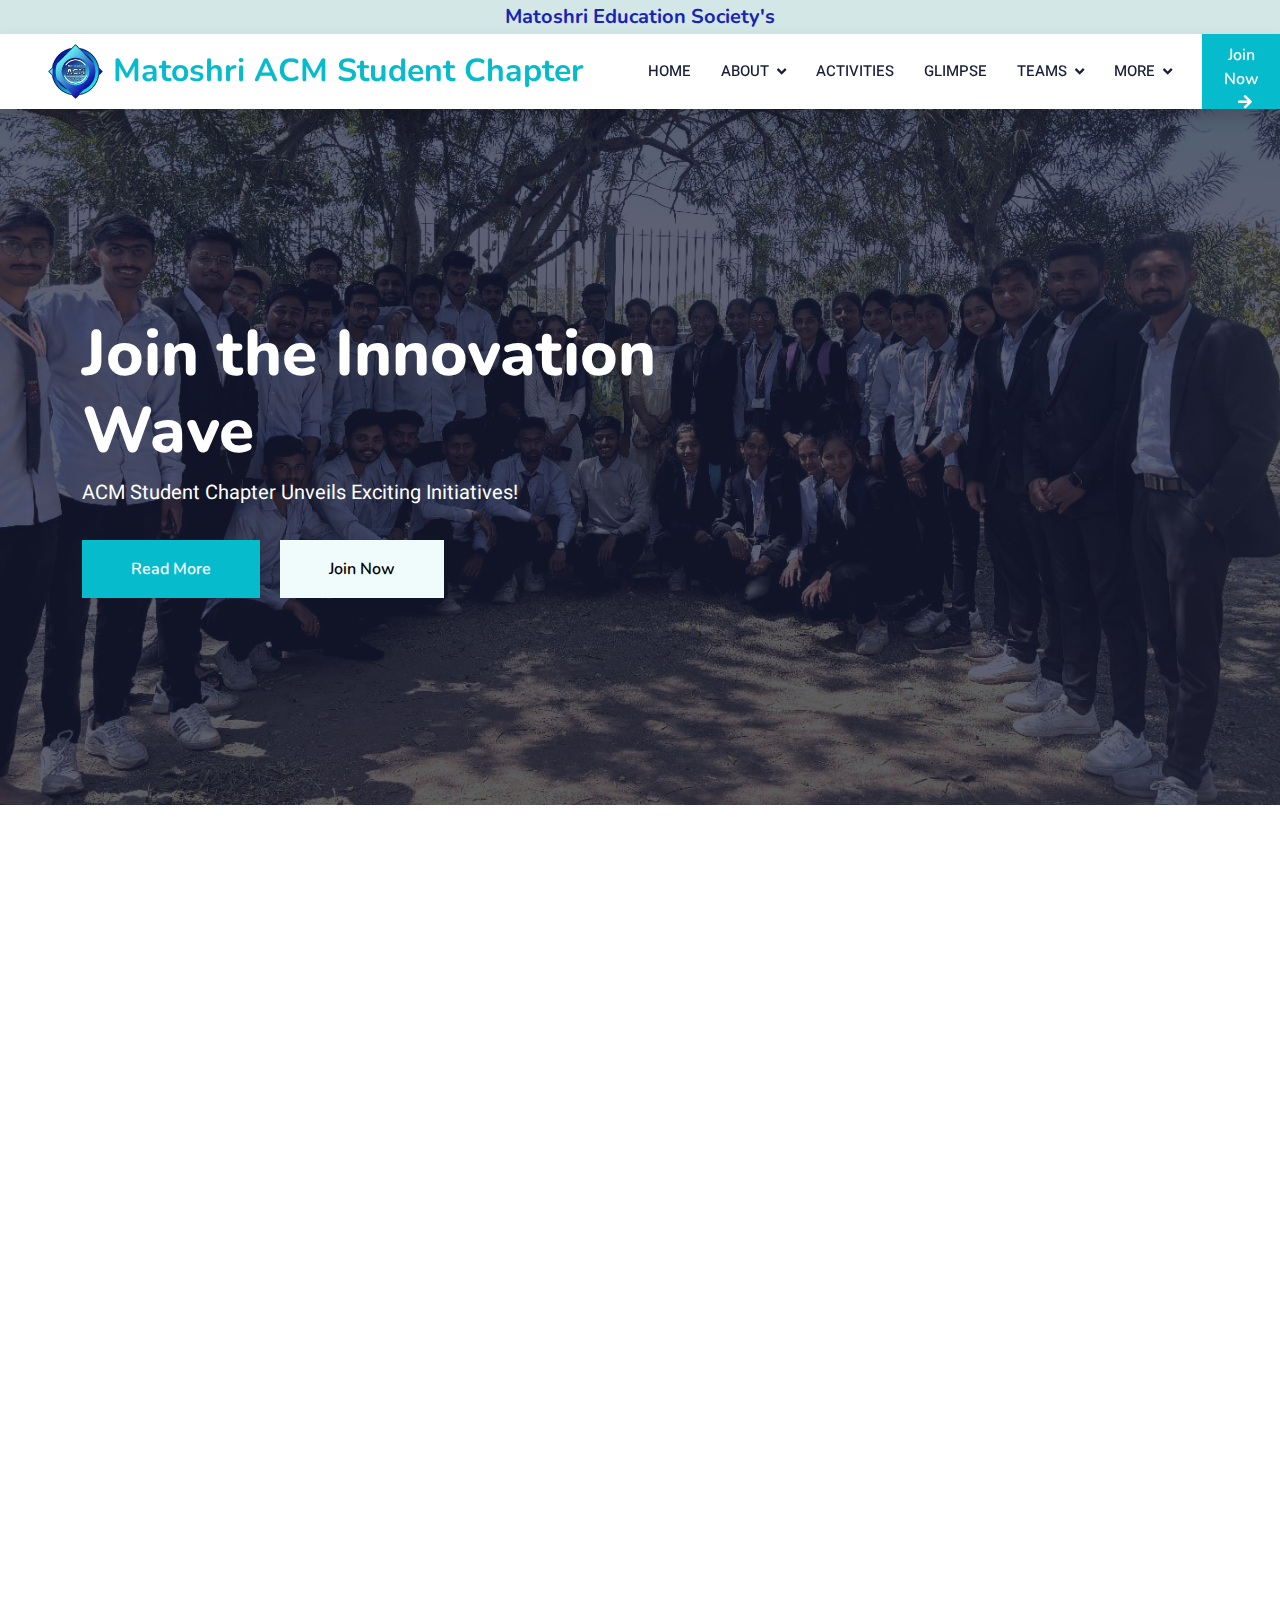
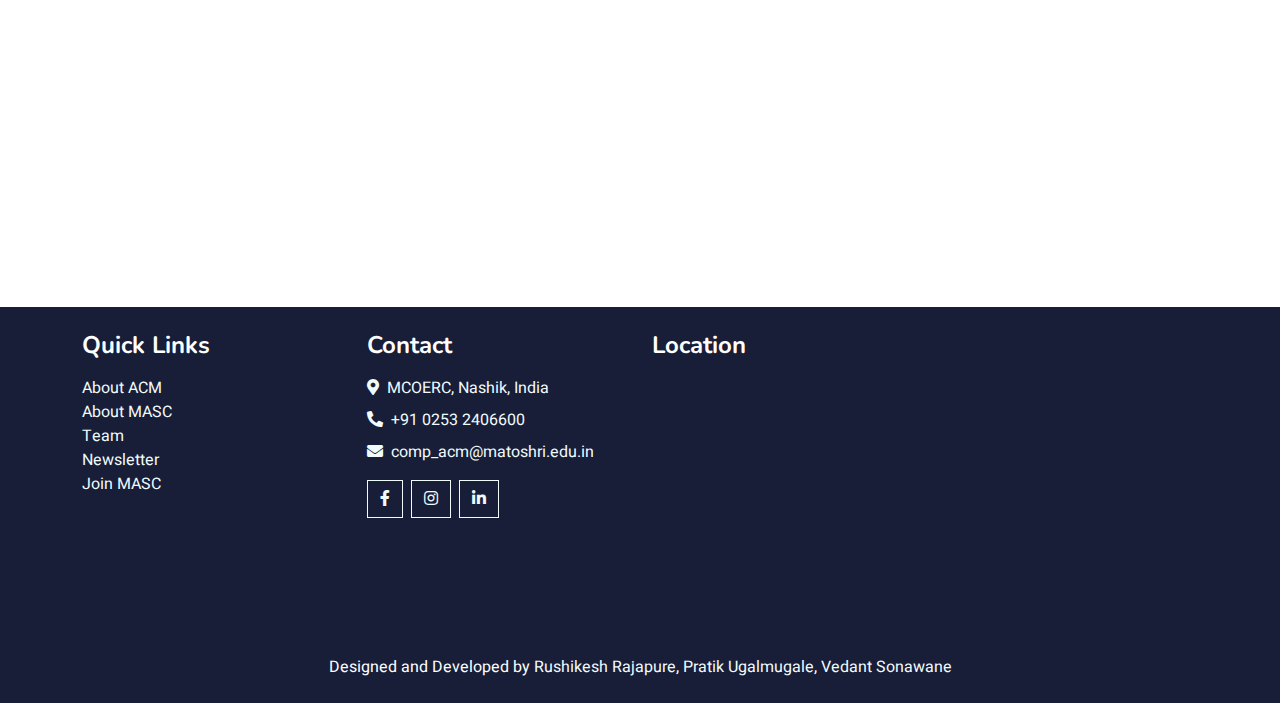
<file: index.html>
<!DOCTYPE html>
<html lang="en">

<head>
    <meta charset="utf-8">
    <title>Mastoshri ACM Student Chapter</title>
    <meta content="width=device-width, initial-scale=1.0" name="viewport">
    <meta content="" name="keywords">
    <meta content="" name="description">

    <!-- Google Web Fonts -->
    <link rel="preconnect" href="https://fonts.googleapis.com">
    <link rel="preconnect" href="https://fonts.gstatic.com" crossorigin>
    <link
        href="https://fonts.googleapis.com/css2?family=Heebo:wght@400;500;600&family=Nunito:wght@600;700;800&display=swap"
        rel="stylesheet">

    <!-- Icon Font Stylesheet -->
    <link href="https://cdnjs.cloudflare.com/ajax/libs/font-awesome/5.10.0/css/all.min.css" rel="stylesheet">
    <link href="https://cdn.jsdelivr.net/npm/bootstrap-icons@1.4.1/font/bootstrap-icons.css" rel="stylesheet">

    <!-- Libraries Stylesheet -->
    <link href="lib/animate/animate.min.css" rel="stylesheet">
    <link href="lib/owlcarousel/assets/owl.carousel.min.css" rel="stylesheet">
    <!-- Customized Bootstrap Stylesheet -->
    <link href="css/bootstrap.min.css" rel="stylesheet">

    <!-- Template Stylesheet -->
    <link href="css/style.css" rel="stylesheet">
</head>

<body>

    <div class="topbar" style="background: #d3e7e7; padding: 5px; margin: 0;">
        <h2 style="font-size: 20px; color: #1924b4; text-align: center; margin: 0;">Matoshri Education Society's</h2>
    </div>

    <nav class="navbar navbar-expand-lg bg-white navbar-light shadow sticky-top p-0">
        <a href="index.html" class="navbar-brand d-flex align-items-center px-4 px-lg-5">
            <img style="width: 55px; margin-right: 10px;" src="./img/logo.png" alt="ACM">
            <h2 style="color: #59d8e9;" class="m-0 text-primary"> Matoshri ACM Student Chapter</h2>
        </a>
        <button type="button" class="navbar-toggler me-4" data-bs-toggle="collapse" data-bs-target="#navbarCollapse">
            <span class="navbar-toggler-icon"></span>
        </button>
        <div class="collapse navbar-collapse" id="navbarCollapse">
            <div class="navbar-nav ms-auto p-4 p-lg-0">
                <a href="index.html" class="nav-item nav-link">Home</a>
                <div class="nav-item dropdown">
                    <a href="#" class="nav-link dropdown-toggle" data-bs-toggle="dropdown">About</a>
                    <div class="dropdown-menu fade-down m-0">
                        <a href="about_acm.html" class="dropdown-item">About ACM</a>
                        <a href="about_masc.html" class="dropdown-item">About Matoshri ACM</a>
                    </div>
                </div>
                <a href="activities.html" class="nav-item nav-link">Activities</a>
                <a href="gallery.html" class="nav-item nav-link">glimpse</a>
                <div class="nav-item dropdown">
                    <a href="#" class="nav-link dropdown-toggle" data-bs-toggle="dropdown">Teams</a>
                    <div class="dropdown-menu fade-down m-0">
                        <a href="team.html" class="dropdown-item">Matoshri ACM</a>
                        <a href="#" class="dropdown-item">ACM-W</a>
                    </div>
                </div>
                <div class="nav-item dropdown">
                    <a href="#" class="nav-link dropdown-toggle" data-bs-toggle="dropdown">More</a>
                    <div class="dropdown-menu fade-down m-0">
                        <a href="./assets/Newsletter final.pdf" target="_blank" class="dropdown-item"> Newsletter</a>
                        <a href="https://forms.gle/Qf132gGdM9QXYKGn6" class="dropdown-item">Contact-us</a>
                    </div>
                </div>
            </div>
            <a href="join.html" class="btn btn-primary py-2 px-3 d-none d-lg-inline-block">Join Now <i
                    class="fa fa-arrow-right ms-2"></i></a>
        </div>
    </nav>


    <!-- Carousel Start -->
    <div class="container-fluid p-0 mb-5">
        <div class="owl-carousel header-carousel position-relative">
            <div class="owl-carousel-item position-relative">
                <img class="img-fluid" src="img/img 1.jpg" alt="">
                <div class="position-absolute top-0 start-0 w-100 h-100 d-flex align-items-center"
                    style="background: rgba(24, 29, 56, .7);">
                    <div class="container">
                        <div class="row justify-content-start">
                            <div class="col-sm-10 col-lg-8">

                                <h1 class="display-3 text-white animated slideInDown">Join the Innovation Wave
                                </h1>
                                <p class="fs-5 text-white mb-4 pb-2">ACM Student Chapter Unveils Exciting Initiatives!
                                </p>
                                <a href="./about_masc.html"
                                    class="btn btn-primary py-md-3 px-md-5 me-3 animated slideInLeft">Read
                                    More</a>
                                <a href="./join.html" class="btn btn-light py-md-3 px-md-5 animated slideInRight">Join
                                    Now</a>
                            </div>
                        </div>
                    </div>
                </div>
            </div>
            <div class="owl-carousel-item position-relative">
                <img class="img-fluid" src="img/img 1.jpg" alt="">
                <div class="position-absolute top-0 start-0 w-100 h-100 d-flex align-items-center"
                    style="background: rgba(24, 29, 56, .7);">
                    <div class="container">
                        <div class="row justify-content-start">
                            <div class="col-sm-10 col-lg-8">

                                <h1 class="display-3 text-white animated slideInDown">ACM Student Chapter Empowers
                                    Tomorrow's Tech Leaders!
                                </h1>
                                <p class="fs-5 text-white mb-4 pb-2">ACM Student Chapter Empowers Tomorrow's Tech
                                    Leaders!.</p>
                                <a href="" class="btn btn-primary py-md-3 px-md-5 me-3 animated slideInLeft">Read
                                    More</a>
                                <a href="" class="btn btn-light py-md-3 px-md-5 animated slideInRight">Join Now</a>
                            </div>
                        </div>
                    </div>
                </div>
            </div>
        </div>
    </div>
    <!-- Carousel End -->

    <!-- Service Start -->
    <div class="container-xxl py-5">
        <div class="container">
            <div class="row g-4">
                <h4 class="display-3 mb-5 wow fadeIn" style="text-align: center;" data-wow-delay="0.1s">ACM <span class="text-primary">Key Points</span></h4>
                <div class="col-lg-3 col-sm-6 wow fadeInUp" data-wow-delay="0.1s">
                    <div class="service-item text-center pt-3">
                        <div class="p-4">
                            <i class="fa fa-3x fa-graduation-cap text-primary mb-4"></i>
                            <h5 class="mb-3">Promotion of Computing Education</h5>
                        </div>
                    </div>
                </div>
                <div class="col-lg-3 col-sm-6 wow fadeInUp" data-wow-delay="0.3s">
                    <div class="service-item text-center pt-3">
                        <div class="p-4">
                            <i class="fa fa-3x fa-globe text-primary mb-4"></i>
                            <h5 class="mb-3">Research and Innovation Support</h5>

                        </div>
                    </div>
                </div>
                <div class="col-lg-3 col-sm-6 wow fadeInUp" data-wow-delay="0.5s">
                    <div class="service-item text-center pt-3">
                        <div class="p-4">
                            <i class="fa fa-3x fa-home text-primary mb-4"></i>
                            <h5 class="mb-3">Community Building</h5>

                        </div>
                    </div>
                </div>
                <div class="col-lg-3 col-sm-6 wow fadeInUp" data-wow-delay="0.7s">
                    <div class="service-item text-center pt-3">
                        <div class="p-4">
                            <i class="fa fa-3x fa-book-open text-primary mb-4"></i>
                            <h5 class="mb-3">Advocacy and Outreach</h5>

                        </div>
                    </div>
                </div>
            </div>
        </div>
    </div>
    <!-- Service End -->

    <div class="container-xxl py-5">
        <div class="container">
            <div class="row g-5">
                <div class="col-lg-6 wow fadeInUp" data-wow-delay="0.1s" style="min-height: 400px;">
                    <div class="position-relative h-100">
                        <img class="img-fluid position-absolute w-100 h-100" style="object-fit: cover;"
                            src="./img/peoplepng.png" alt="ACM Logo">
                    </div>
                </div>
                <div class="col-lg-6 wow fadeInUp" data-wow-delay="0.3s">
                    <h1 class="mb-4">First ACM Student Chapter in Nashik Region </h1>
                    <p class="mb-4">We take great pride in being the inaugural ACM Student Chapter in the Nashik region,
                         pioneering a new era of technological advancement and academic excellence.
                         As the first ACM Student Chapter in Nashik, we have embraced the responsibility of setting high standards of academic excellence,
                        innovation, and community engagement. Through a diverse range of events, workshops, and initiatives,
                        we strive to bridge the gap between academia and industry, empowering students with the skills, knowledge,
                        and opportunities they need to succeed in today's dynamic digital landscape.</p>
                        <p>Join us on this incredible journey as we embark on a quest to redefine 
                            the future of technology and leave a lasting legacy in the Nashik region and beyond.</p>
                        <a class="btn btn-primary py-3 px-5 mt-2"
                            href="./about_masc.html">More</a>
                    </div>
                </div>
            </div>
        </div>
        <!-- About End -->
    </div>
    <!-- Footer Start -->
    <footer class="bg-dark text-light py-4">
        <div class="container">
            <div class="row">
                <div class="col-lg-3 col-md-6 mb-4">
                    <h4 class="text-white mb-3">Quick Links</h4>
                    <ul class="list-unstyled">
                        <li><a href="about_acm.html" class="text-light">About ACM</a></li>
                        <li><a href="about_masc.html" class="text-light">About MASC</a></li>
                        <li><a href="team.html" class="text-light">Team</a></li>
                        <li><a href="./assets/Newsletter final.pdf" target="_blank" class="text-light">Newsletter</a></li>
                        <li><a href="join.html" class="text-light">Join MASC</a></li>
                    </ul>
                </div>
                <div class="col-lg-3 col-md-6 mb-4">
                    <h4 class="text-white mb-3">Contact</h4>
                    <p class="mb-2"><i class="fas fa-map-marker-alt me-2"></i>MCOERC, Nashik, India</p>
                    <p class="mb-2"><i class="fas fa-phone-alt me-2"></i>+91 0253 2406600</p>
                    <p class="mb-2"><i class="fas fa-envelope me-2"></i>comp_acm@matoshri.edu.in</p>
                    <div class="d-flex pt-2">
                        <a href="https://www.facebook.com/profile.php?id=61554978084194&mibextid=ZbWKwL" class="btn btn-outline-light btn-social me-2"><i class="fab fa-facebook-f"></i></a>
                        <a href="https://www.instagram.com/acm_matoshri?igsh=MzNlNGNkZWQ4Mg==" class="btn btn-outline-light btn-social me-2"><i class="fab fa-instagram"></i></a>
                        <a href="https://www.linkedin.com/in/matoshri-acm-student-chapter-7317b72a5?utm_source=share&utm_campaign=share_via&utm_content=profile&utm_medium=android_app" class="btn btn-outline-light btn-social"><i class="fab fa-linkedin-in"></i></a>
                    </div>
                </div>
                <div class="col-lg-3 col-md-6 mb-4">
                    <h4 class="text-white mb-3">Location</h4>
                    <iframe
                        src="https://www.google.com/maps/embed?pb=!1m14!1m8!1m3!1d14997.720516995343!2d73.9106!3d19.9904543!3m2!1i1024!2i768!4f13.1!3m3!1m2!1s0x3bddc0eac0935aab%3A0xbf2108ae5c1a3118!2sMatoshri%20College%20Of%20Engineering%20%26%20Research%20Centre%2C%20Eklhare%2C%20Nashik!5e0!3m2!1sen!2sin!4v1710741063478!5m2!1sen!2sin"
                        width="100%" height="200" style="border:0;" allowfullscreen="" loading="lazy"></iframe>
                </div>
            </div>
        </div>
        <div class="text-center mt-5">
            <p class="text-white mb-0">Designed and Developed by <a
                    href="www.linkedin.com/in/rushikesh-rajapure-9b411b1ba" class="text-light">Rushikesh Rajapure</a>,
                <a href="https://www.linkedin.com/in/pratik-ugalmugale-327279230" class="text-light">Pratik Ugalmugale</a>, <a href="https://www.linkedin.com/in/vedant-sonawane-9979a127a" class="text-light">Vedant Sonawane</a>
            </p>
        </div>
    </footer>
    <!-- Footer End -->




    <!-- JavaScript Libraries -->
    <script src="https://code.jquery.com/jquery-3.4.1.min.js"></script>
    <script src="https://cdn.jsdelivr.net/npm/bootstrap@5.0.0/dist/js/bootstrap.bundle.min.js"></script>
    <script src="lib/wow/wow.min.js"></script>
    <script src="lib/easing/easing.min.js"></script>
    <script src="lib/waypoints/waypoints.min.js"></script>
    <script src="lib/owlcarousel/owl.carousel.min.js"></script>

    <!-- Template Javascript -->
    <script src="js/main.js"></script>
</body>

</html>
</file>
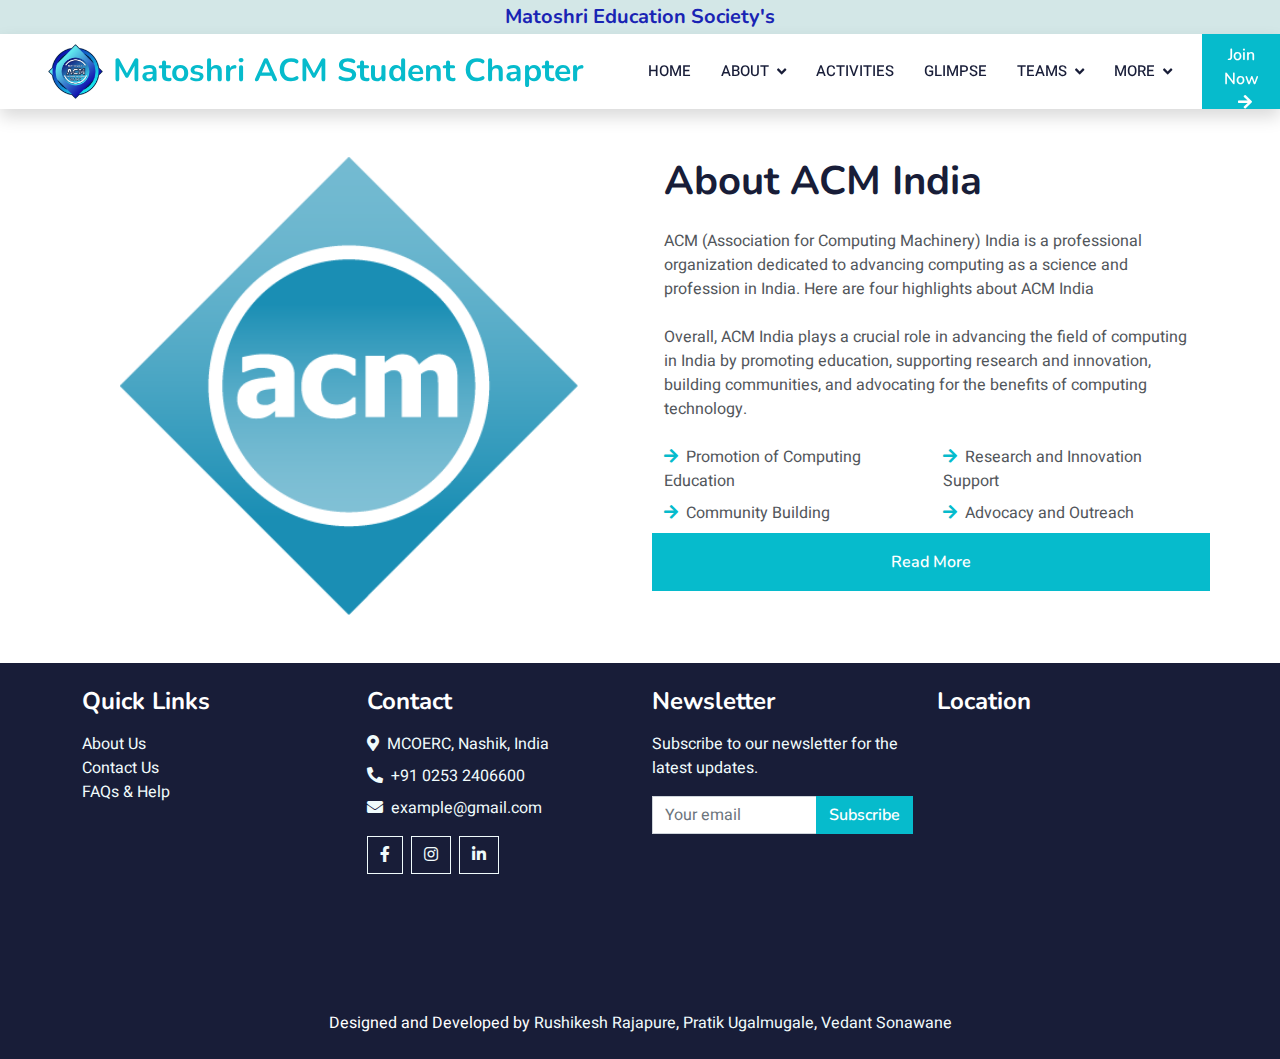
<file: about_acm.html>
<!DOCTYPE html>
<html lang="en">

<head>
    <meta charset="utf-8">
    <title>Mastoshri ACM Student Chapter</title>
    <meta content="width=device-width, initial-scale=1.0" name="viewport">
    <meta content="" name="keywords">
    <meta content="" name="description">

    <!-- Google Web Fonts -->
    <link rel="preconnect" href="https://fonts.googleapis.com">
    <link rel="preconnect" href="https://fonts.gstatic.com" crossorigin>
    <link
        href="https://fonts.googleapis.com/css2?family=Heebo:wght@400;500;600&family=Nunito:wght@600;700;800&display=swap"
        rel="stylesheet">

    <!-- Icon Font Stylesheet -->
    <link href="https://cdnjs.cloudflare.com/ajax/libs/font-awesome/5.10.0/css/all.min.css" rel="stylesheet">
    <link href="https://cdn.jsdelivr.net/npm/bootstrap-icons@1.4.1/font/bootstrap-icons.css" rel="stylesheet">

    <!-- Libraries Stylesheet -->
    <link href="lib/animate/animate.min.css" rel="stylesheet">
    <link href="lib/owlcarousel/assets/owl.carousel.min.css" rel="stylesheet">
    <!-- Customized Bootstrap Stylesheet -->
    <link href="css/bootstrap.min.css" rel="stylesheet">

    <!-- Template Stylesheet -->
    <link href="css/style.css" rel="stylesheet">
</head>

<body>

    <div class="topbar" style="background: #d3e7e7; padding: 5px; margin: 0;">
        <h2 style="font-size: 20px; color: #1924b4; text-align: center; margin: 0;">Matoshri Education Society's</h2>
    </div>

    <nav class="navbar navbar-expand-lg bg-white navbar-light shadow sticky-top p-0">
        <a href="index.html" class="navbar-brand d-flex align-items-center px-4 px-lg-5">
            <img style="width: 55px; margin-right: 10px;" src="./img/logo.png" alt="ACM">
            <h2 style="color: #59d8e9;" class="m-0 text-primary"> Matoshri ACM Student Chapter</h2>
        </a>
        <button type="button" class="navbar-toggler me-4" data-bs-toggle="collapse" data-bs-target="#navbarCollapse">
            <span class="navbar-toggler-icon"></span>
        </button>
        <div class="collapse navbar-collapse" id="navbarCollapse">
            <div class="navbar-nav ms-auto p-4 p-lg-0">
                <a href="index.html" class="nav-item nav-link">Home</a>
                <div class="nav-item dropdown">
                    <a href="#" class="nav-link dropdown-toggle" data-bs-toggle="dropdown">About</a>
                    <div class="dropdown-menu fade-down m-0">
                        <a href="about_acm.html" class="dropdown-item">About ACM</a>
                        <a href="about_masc.html" class="dropdown-item">About Matoshri ACM</a>
                    </div>
                </div>
                <a href="activities.html" class="nav-item nav-link">Activities</a>
                <a href="gallery.html" class="nav-item nav-link">glimpse</a>
                <div class="nav-item dropdown">
                    <a href="#" class="nav-link dropdown-toggle" data-bs-toggle="dropdown">Teams</a>
                    <div class="dropdown-menu fade-down m-0">
                        <a href="team.html" class="dropdown-item">Matoshri ACM</a>
                        <a href="#" class="dropdown-item">ACM-W</a>
                    </div>
                </div>
                <div class="nav-item dropdown">
                    <a href="#" class="nav-link dropdown-toggle" data-bs-toggle="dropdown">More</a>
                    <div class="dropdown-menu fade-down m-0">
                        <a href="./assets/Newsletter final.pdf" target="_blank" class="dropdown-item"> Newsletter</a>
                        <a href="https://forms.gle/Qf132gGdM9QXYKGn6" class="dropdown-item">Contact-us</a>
                    </div>
                </div>
            </div>
            <a href="join.html" class="btn btn-primary py-2 px-3 d-none d-lg-inline-block">Join Now <i
                    class="fa fa-arrow-right ms-2"></i></a>
        </div>
    </nav>


    <!-- About Start -->
    <div class="container-xxl py-5">
        <div class="container">
            <div class="row g-5">
                <div class="col-lg-6 wow fadeInUp" data-wow-delay="0.1s" style="min-height: 400px;">
                    <div class="position-relative h-100">
                        <img class="img-fluid position-absolute w-100 h-100" style="object-fit: contain;"
                            src="./img/acm.png" alt="ACM Logo">
                    </div>
                </div>
                <div class="col-lg-6 wow fadeInUp" data-wow-delay="0.3s">
                    <h1 class="mb-4">About ACM India</h1>
                    <p class="mb-4">ACM (Association for Computing Machinery) India is a professional organization
                        dedicated to advancing computing as a science and profession in India. Here are four highlights
                        about ACM India</p>
                    <p class="mb-4">Overall, ACM India plays a crucial role in advancing the field of computing in India
                        by promoting education, supporting research and innovation, building communities, and advocating
                        for the benefits of computing technology.</p>

                    <div class="row gy-2 gx-4 mb-4">
                        <div class="col-sm-6">
                            <p class="mb-0"><i class="fa fa-arrow-right text-primary me-2"></i>Promotion of Computing
                                Education</p>
                        </div>
                        <div class="col-sm-6">
                            <p class="mb-0"><i class="fa fa-arrow-right text-primary me-2"></i>Research and Innovation
                                Support</p>
                        </div>
                        <div class="col-sm-6">
                            <p class="mb-0"><i class="fa fa-arrow-right text-primary me-2"></i>Community Building</p>
                        </div>
                        <div class="col-sm-6">
                            <p class="mb-0"><i class="fa fa-arrow-right text-primary me-2"></i>Advocacy and Outreach</p>
                        </div>
                        <a class="btn btn-primary py-3 px-5 mt-2"
                            href="https://www.acm.org/about-acm/mission-vision-values-goals">Read More</a>
                    </div>
                </div>
            </div>
        </div>
        <!-- About End -->

    </div>
    <!-- Footer Start -->
    <footer class="bg-dark text-light py-4">
        <div class="container">
            <div class="row">
                <div class="col-lg-3 col-md-6 mb-4">
                    <h4 class="text-white mb-3">Quick Links</h4>
                    <ul class="list-unstyled">
                        <li><a href="team.html" class="text-light">About Us</a></li>
                        <li><a href="#" class="text-light">Contact Us</a></li>
                        <li><a href="#" class="text-light">FAQs & Help</a></li>
                    </ul>
                </div>
                <div class="col-lg-3 col-md-6 mb-4">
                    <h4 class="text-white mb-3">Contact</h4>
                    <p class="mb-2"><i class="fas fa-map-marker-alt me-2"></i>MCOERC, Nashik, India</p>
                    <p class="mb-2"><i class="fas fa-phone-alt me-2"></i>+91 0253 2406600</p>
                    <p class="mb-2"><i class="fas fa-envelope me-2"></i>example@gmail.com</p>
                    <div class="d-flex pt-2">
                        <a href="#" class="btn btn-outline-light btn-social me-2"><i class="fab fa-facebook-f"></i></a>
                        <a href="#" class="btn btn-outline-light btn-social me-2"><i class="fab fa-instagram"></i></a>
                        <a href="#" class="btn btn-outline-light btn-social"><i class="fab fa-linkedin-in"></i></a>
                    </div>
                </div>
                <div class="col-lg-3 col-md-6 mb-4">
                    <h4 class="text-white mb-3">Newsletter</h4>
                    <p class="mb-3">Subscribe to our newsletter for the latest updates.</p>
                    <div class="input-group">
                        <input type="email" class="form-control" placeholder="Your email" aria-label="Your email"
                            aria-describedby="basic-addon2">
                        <button class="btn btn-primary" type="button">Subscribe</button>
                    </div>
                </div>
                <div class="col-lg-3 col-md-6 mb-4">
                    <h4 class="text-white mb-3">Location</h4>
                    <iframe
                        src="https://www.google.com/maps/embed?pb=!1m14!1m8!1m3!1d14997.720516995343!2d73.9106!3d19.9904543!3m2!1i1024!2i768!4f13.1!3m3!1m2!1s0x3bddc0eac0935aab%3A0xbf2108ae5c1a3118!2sMatoshri%20College%20Of%20Engineering%20%26%20Research%20Centre%2C%20Eklhare%2C%20Nashik!5e0!3m2!1sen!2sin!4v1710741063478!5m2!1sen!2sin"
                        width="100%" height="200" style="border:0;" allowfullscreen="" loading="lazy"></iframe>
                </div>
            </div>
        </div>
        <div class="text-center mt-5">
            <p class="text-white mb-0">Designed and Developed by <a
                    href="www.linkedin.com/in/rushikesh-rajapure-9b411b1ba" class="text-light">Rushikesh Rajapure</a>,
                <a href="#" class="text-light">Pratik Ugalmugale</a>, <a href="#" class="text-light">Vedant Sonawane</a>
            </p>
        </div>
    </footer>
    <!-- Footer End -->

    <!-- JavaScript Libraries -->
    <script src="https://code.jquery.com/jquery-3.4.1.min.js"></script>
    <script src="https://cdn.jsdelivr.net/npm/bootstrap@5.0.0/dist/js/bootstrap.bundle.min.js"></script>
    <script src="lib/wow/wow.min.js"></script>
    <script src="lib/easing/easing.min.js"></script>
    <script src="lib/waypoints/waypoints.min.js"></script>
    <script src="lib/owlcarousel/owl.carousel.min.js"></script>

    <!-- Template Javascript -->
    <script src="js/main.js"></script>
</body>

</html>
</file>
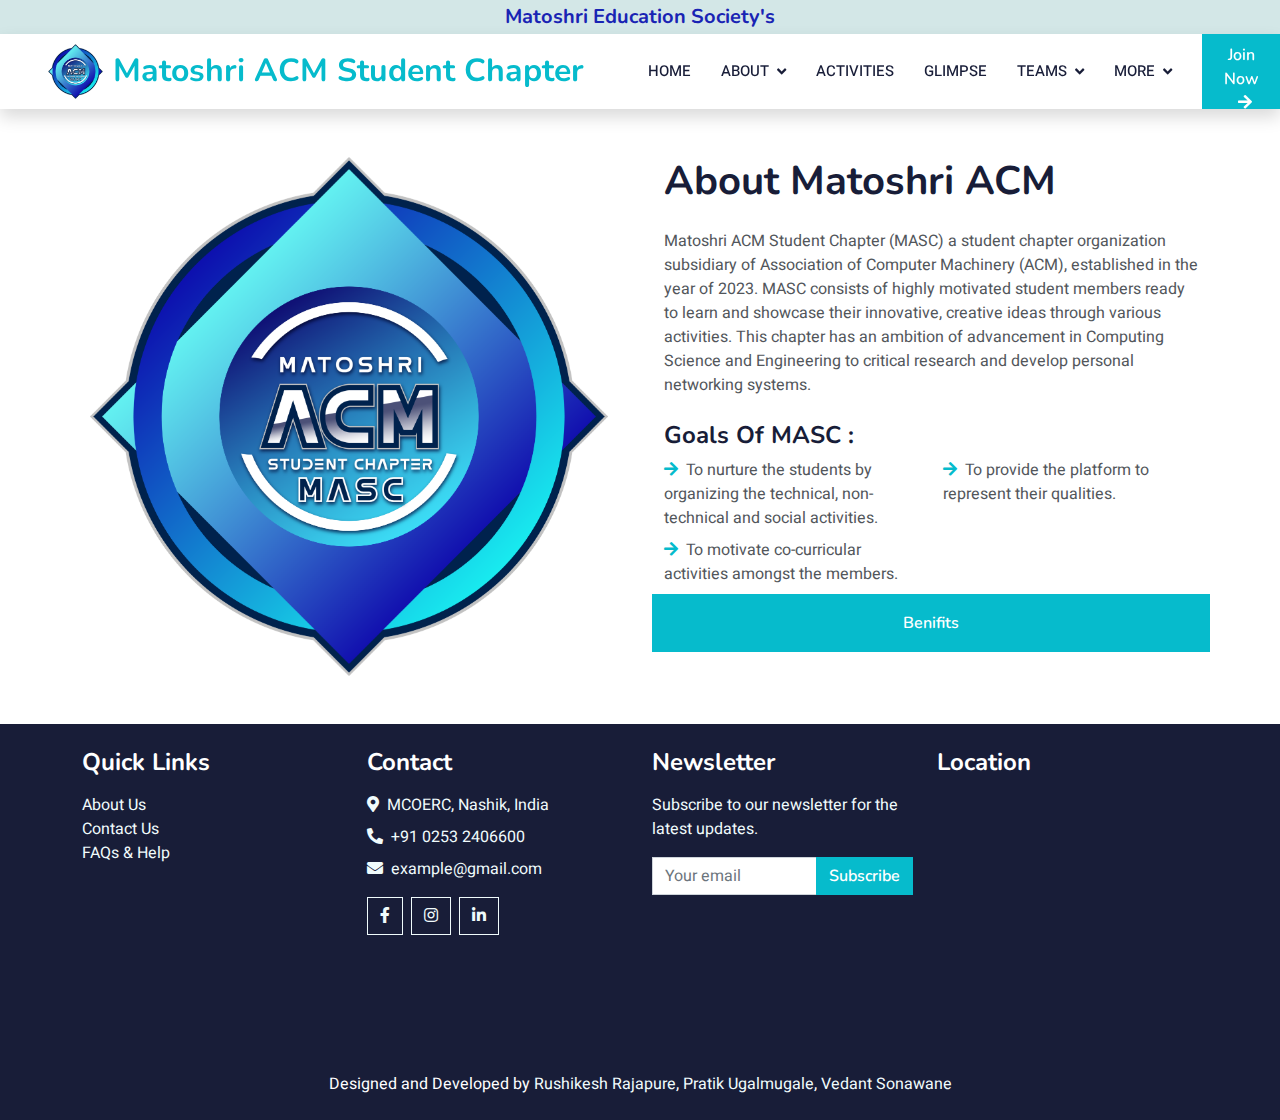
<file: about_masc.html>
<!DOCTYPE html>
<html lang="en">

<head>
    <meta charset="utf-8">
    <title>Mastoshri ACM Student Chapter</title>
    <meta content="width=device-width, initial-scale=1.0" name="viewport">
    <meta content="" name="keywords">
    <meta content="" name="description">

    <!-- Google Web Fonts -->
    <link rel="preconnect" href="https://fonts.googleapis.com">
    <link rel="preconnect" href="https://fonts.gstatic.com" crossorigin>
    <link
        href="https://fonts.googleapis.com/css2?family=Heebo:wght@400;500;600&family=Nunito:wght@600;700;800&display=swap"
        rel="stylesheet">

    <!-- Icon Font Stylesheet -->
    <link href="https://cdnjs.cloudflare.com/ajax/libs/font-awesome/5.10.0/css/all.min.css" rel="stylesheet">
    <link href="https://cdn.jsdelivr.net/npm/bootstrap-icons@1.4.1/font/bootstrap-icons.css" rel="stylesheet">

    <!-- Libraries Stylesheet -->
    <link href="lib/animate/animate.min.css" rel="stylesheet">
    <link href="lib/owlcarousel/assets/owl.carousel.min.css" rel="stylesheet">
    <!-- Customized Bootstrap Stylesheet -->
    <link href="css/bootstrap.min.css" rel="stylesheet">

    <!-- Template Stylesheet -->
    <link href="css/style.css" rel="stylesheet">
</head>

<body>

    <div class="topbar" style="background: #d3e7e7; padding: 5px; margin: 0;">
        <h2 style="font-size: 20px; color: #1924b4; text-align: center; margin: 0;">Matoshri Education Society's</h2>
    </div>

    <nav class="navbar navbar-expand-lg bg-white navbar-light shadow sticky-top p-0">
        <a href="index.html" class="navbar-brand d-flex align-items-center px-4 px-lg-5">
            <img style="width: 55px; margin-right: 10px;" src="./img/logo.png" alt="ACM">
            <h2 style="color: #59d8e9;" class="m-0 text-primary"> Matoshri ACM Student Chapter</h2>
        </a>
        <button type="button" class="navbar-toggler me-4" data-bs-toggle="collapse" data-bs-target="#navbarCollapse">
            <span class="navbar-toggler-icon"></span>
        </button>
        <div class="collapse navbar-collapse" id="navbarCollapse">
            <div class="navbar-nav ms-auto p-4 p-lg-0">
                <a href="index.html" class="nav-item nav-link">Home</a>
                <div class="nav-item dropdown">
                    <a href="#" class="nav-link dropdown-toggle" data-bs-toggle="dropdown">About</a>
                    <div class="dropdown-menu fade-down m-0">
                        <a href="about_acm.html" class="dropdown-item">About ACM</a>
                        <a href="about_masc.html" class="dropdown-item">About Matoshri ACM</a>
                    </div>
                </div>
                <a href="activities.html" class="nav-item nav-link">Activities</a>
                <a href="gallery.html" class="nav-item nav-link">glimpse</a>
                <div class="nav-item dropdown">
                    <a href="#" class="nav-link dropdown-toggle" data-bs-toggle="dropdown">Teams</a>
                    <div class="dropdown-menu fade-down m-0">
                        <a href="team.html" class="dropdown-item">Matoshri ACM</a>
                        <a href="#" class="dropdown-item">ACM-W</a>
                    </div>
                </div>
                <div class="nav-item dropdown">
                    <a href="#" class="nav-link dropdown-toggle" data-bs-toggle="dropdown">More</a>
                    <div class="dropdown-menu fade-down m-0">
                        <a href="./assets/Newsletter final.pdf" target="_blank" class="dropdown-item"> Newsletter</a>
                        <a href="https://forms.gle/Qf132gGdM9QXYKGn6" class="dropdown-item">Contact-us</a>
                    </div>
                </div>
            </div>
            <a href="join.html" class="btn btn-primary py-2 px-3 d-none d-lg-inline-block">Join Now <i
                    class="fa fa-arrow-right ms-2"></i></a>
        </div>
    </nav>

    <!-- About Start -->
    <div class="container-xxl py-5">
        <div class="container">
            <div class="row g-5">
                <div class="col-lg-6 wow fadeInUp" data-wow-delay="0.1s" style="min-height: 400px;">
                    <div class="position-relative h-100">
                        <img class="img-fluid position-absolute w-100 h-100" style="object-fit: contain;"
                            src="./img/logo.png" alt="ACM Logo">
                    </div>
                </div>
                <div class="col-lg-6 wow fadeInUp" data-wow-delay="0.3s">
                    <h1 class="mb-4">About Matoshri ACM </h1>
                    <p class="mb-4">Matoshri ACM Student Chapter (MASC) a student chapter organization subsidiary of
                        Association of Computer Machinery (ACM), established in the year of 2023. MASC consists of
                        highly motivated student members ready to learn and showcase their innovative, creative ideas
                        through various activities. This chapter has an ambition of advancement in Computing Science and
                        Engineering to critical research and develop personal networking systems.</p>
                    <h4>Goals Of MASC :</h4>
                    <div class="row gy-2 gx-4 mb-4">
                        <div class="col-sm-6">
                            <p class="mb-0"><i class="fa fa-arrow-right text-primary me-2"></i>To nurture the students
                                by organizing the technical, non-technical and social activities.</p>
                        </div>
                        <div class="col-sm-6">
                            <p class="mb-0"><i class="fa fa-arrow-right text-primary me-2"></i>To provide the platform
                                to represent their qualities.</p>
                        </div>
                        <div class="col-sm-6">
                            <p class="mb-0"><i class="fa fa-arrow-right text-primary me-2"></i>To motivate co-curricular
                                activities amongst the members.</p>
                        </div>
                        <a class="btn btn-primary py-3 px-5 mt-2"
                            href="https://www.acm.org/about-acm/mission-vision-values-goals">Benifits</a>
                    </div>
                </div>
            </div>
        </div>
        <!-- About End -->
        <!--Benifits Starts-->

    </div>

    <!-- Footer Start -->
    <footer class="bg-dark text-light py-4">
        <div class="container">
            <div class="row">
                <div class="col-lg-3 col-md-6 mb-4">
                    <h4 class="text-white mb-3">Quick Links</h4>
                    <ul class="list-unstyled">
                        <li><a href="team.html" class="text-light">About Us</a></li>
                        <li><a href="#" class="text-light">Contact Us</a></li>
                        <li><a href="#" class="text-light">FAQs & Help</a></li>
                    </ul>
                </div>
                <div class="col-lg-3 col-md-6 mb-4">
                    <h4 class="text-white mb-3">Contact</h4>
                    <p class="mb-2"><i class="fas fa-map-marker-alt me-2"></i>MCOERC, Nashik, India</p>
                    <p class="mb-2"><i class="fas fa-phone-alt me-2"></i>+91 0253 2406600</p>
                    <p class="mb-2"><i class="fas fa-envelope me-2"></i>example@gmail.com</p>
                    <div class="d-flex pt-2">
                        <a href="#" class="btn btn-outline-light btn-social me-2"><i class="fab fa-facebook-f"></i></a>
                        <a href="#" class="btn btn-outline-light btn-social me-2"><i class="fab fa-instagram"></i></a>
                        <a href="#" class="btn btn-outline-light btn-social"><i class="fab fa-linkedin-in"></i></a>
                    </div>
                </div>
                <div class="col-lg-3 col-md-6 mb-4">
                    <h4 class="text-white mb-3">Newsletter</h4>
                    <p class="mb-3">Subscribe to our newsletter for the latest updates.</p>
                    <div class="input-group">
                        <input type="email" class="form-control" placeholder="Your email" aria-label="Your email"
                            aria-describedby="basic-addon2">
                        <button class="btn btn-primary" type="button">Subscribe</button>
                    </div>
                </div>
                <div class="col-lg-3 col-md-6 mb-4">
                    <h4 class="text-white mb-3">Location</h4>
                    <iframe
                        src="https://www.google.com/maps/embed?pb=!1m14!1m8!1m3!1d14997.720516995343!2d73.9106!3d19.9904543!3m2!1i1024!2i768!4f13.1!3m3!1m2!1s0x3bddc0eac0935aab%3A0xbf2108ae5c1a3118!2sMatoshri%20College%20Of%20Engineering%20%26%20Research%20Centre%2C%20Eklhare%2C%20Nashik!5e0!3m2!1sen!2sin!4v1710741063478!5m2!1sen!2sin"
                        width="100%" height="200" style="border:0;" allowfullscreen="" loading="lazy"></iframe>
                </div>
            </div>
        </div>
        <div class="text-center mt-5">
            <p class="text-white mb-0">Designed and Developed by <a
                    href="www.linkedin.com/in/rushikesh-rajapure-9b411b1ba" class="text-light">Rushikesh Rajapure</a>,
                <a href="#" class="text-light">Pratik Ugalmugale</a>, <a href="#" class="text-light">Vedant Sonawane</a>
            </p>
        </div>
    </footer>
    <!-- Footer End -->


    <!-- JavaScript Libraries -->
    <script src="https://code.jquery.com/jquery-3.4.1.min.js"></script>
    <script src="https://cdn.jsdelivr.net/npm/bootstrap@5.0.0/dist/js/bootstrap.bundle.min.js"></script>
    <script src="lib/wow/wow.min.js"></script>
    <script src="lib/easing/easing.min.js"></script>
    <script src="lib/waypoints/waypoints.min.js"></script>
    <script src="lib/owlcarousel/owl.carousel.min.js"></script>

    <!-- Template Javascript -->
    <script src="js/main.js"></script>
</body>

</html>
</file>
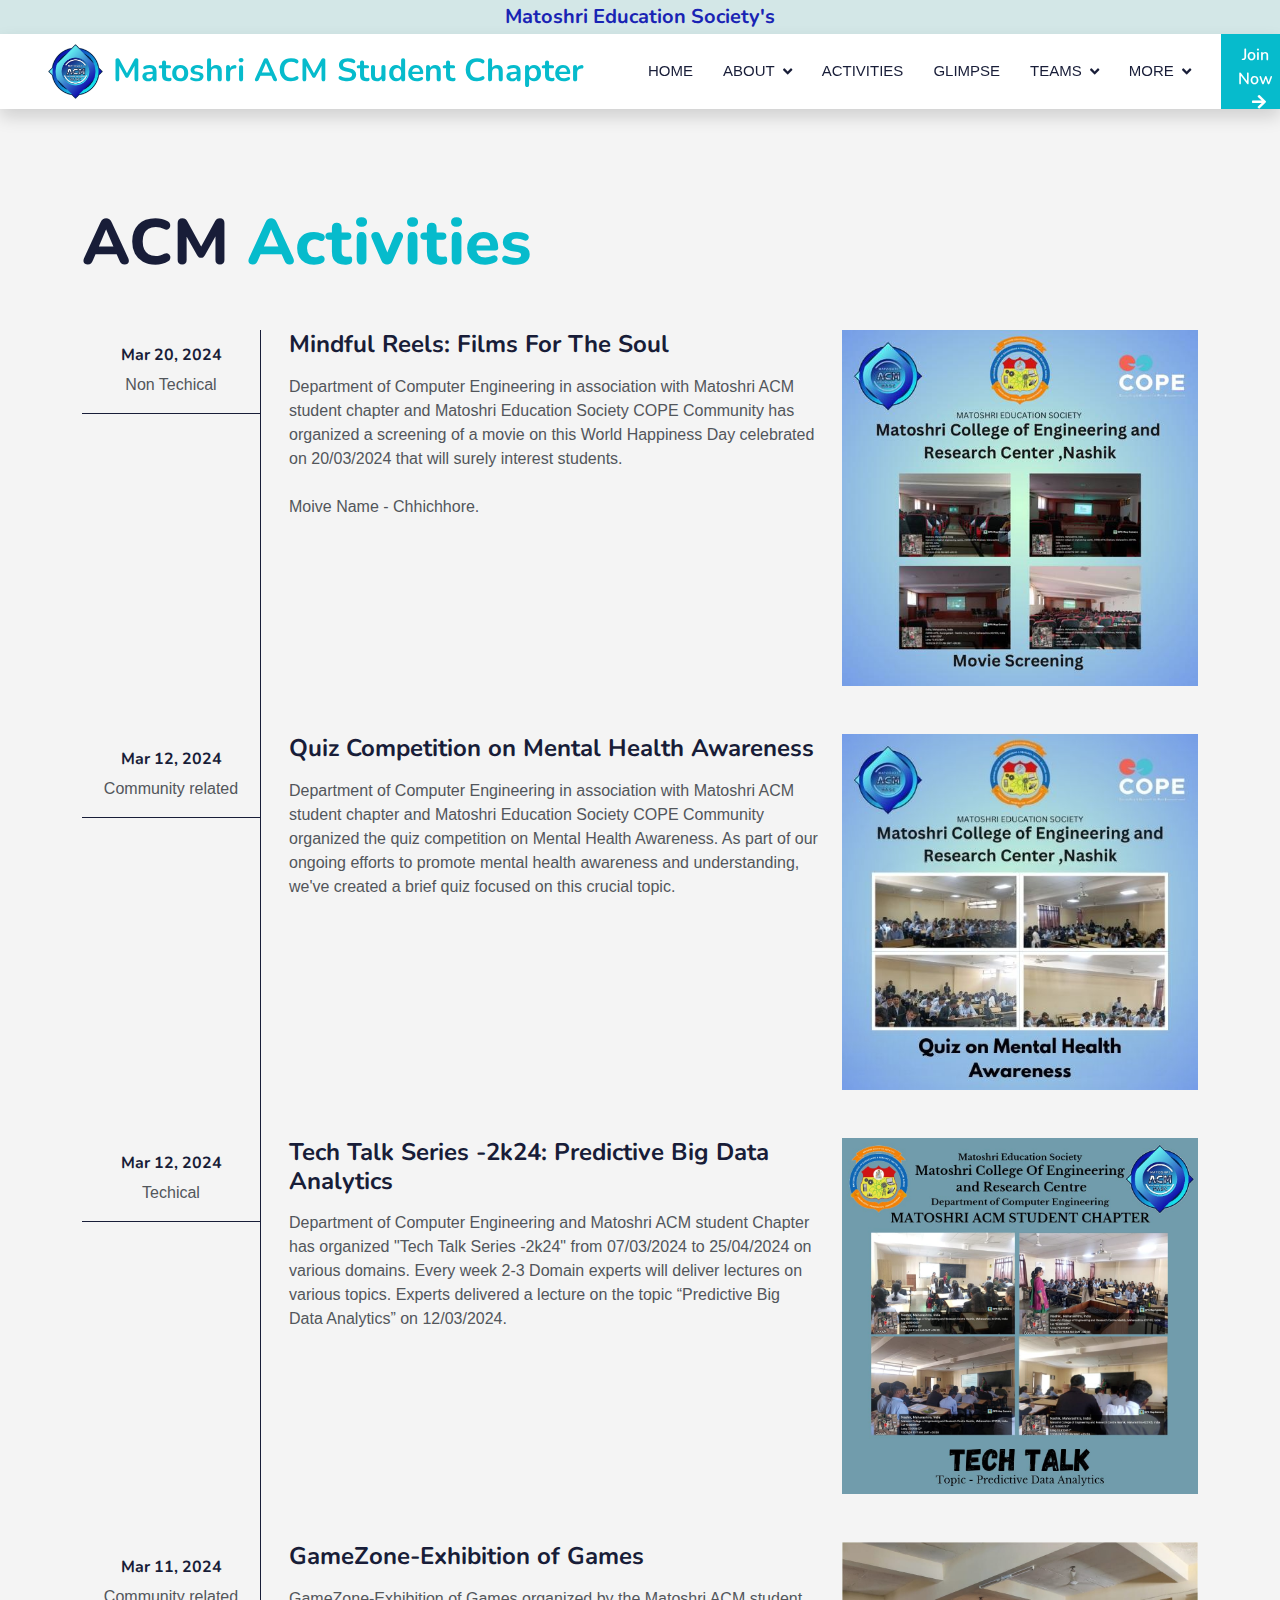
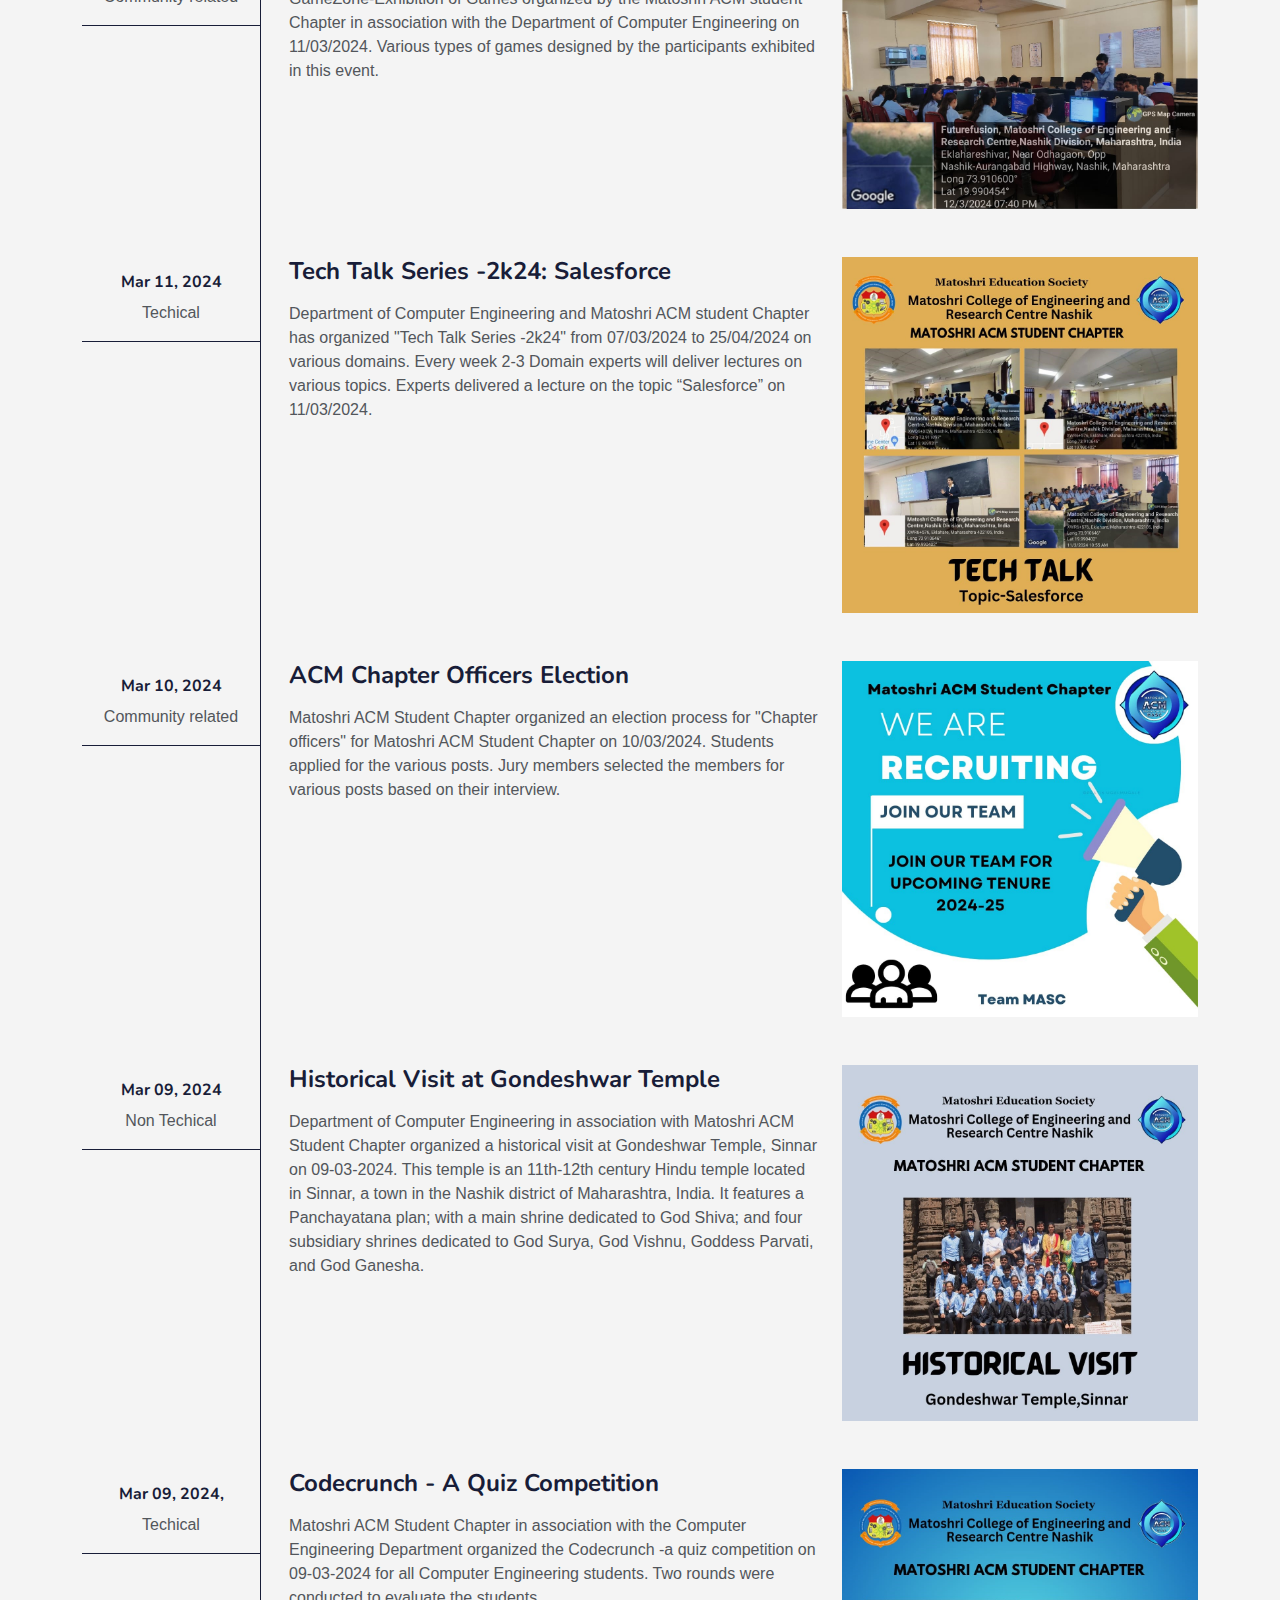
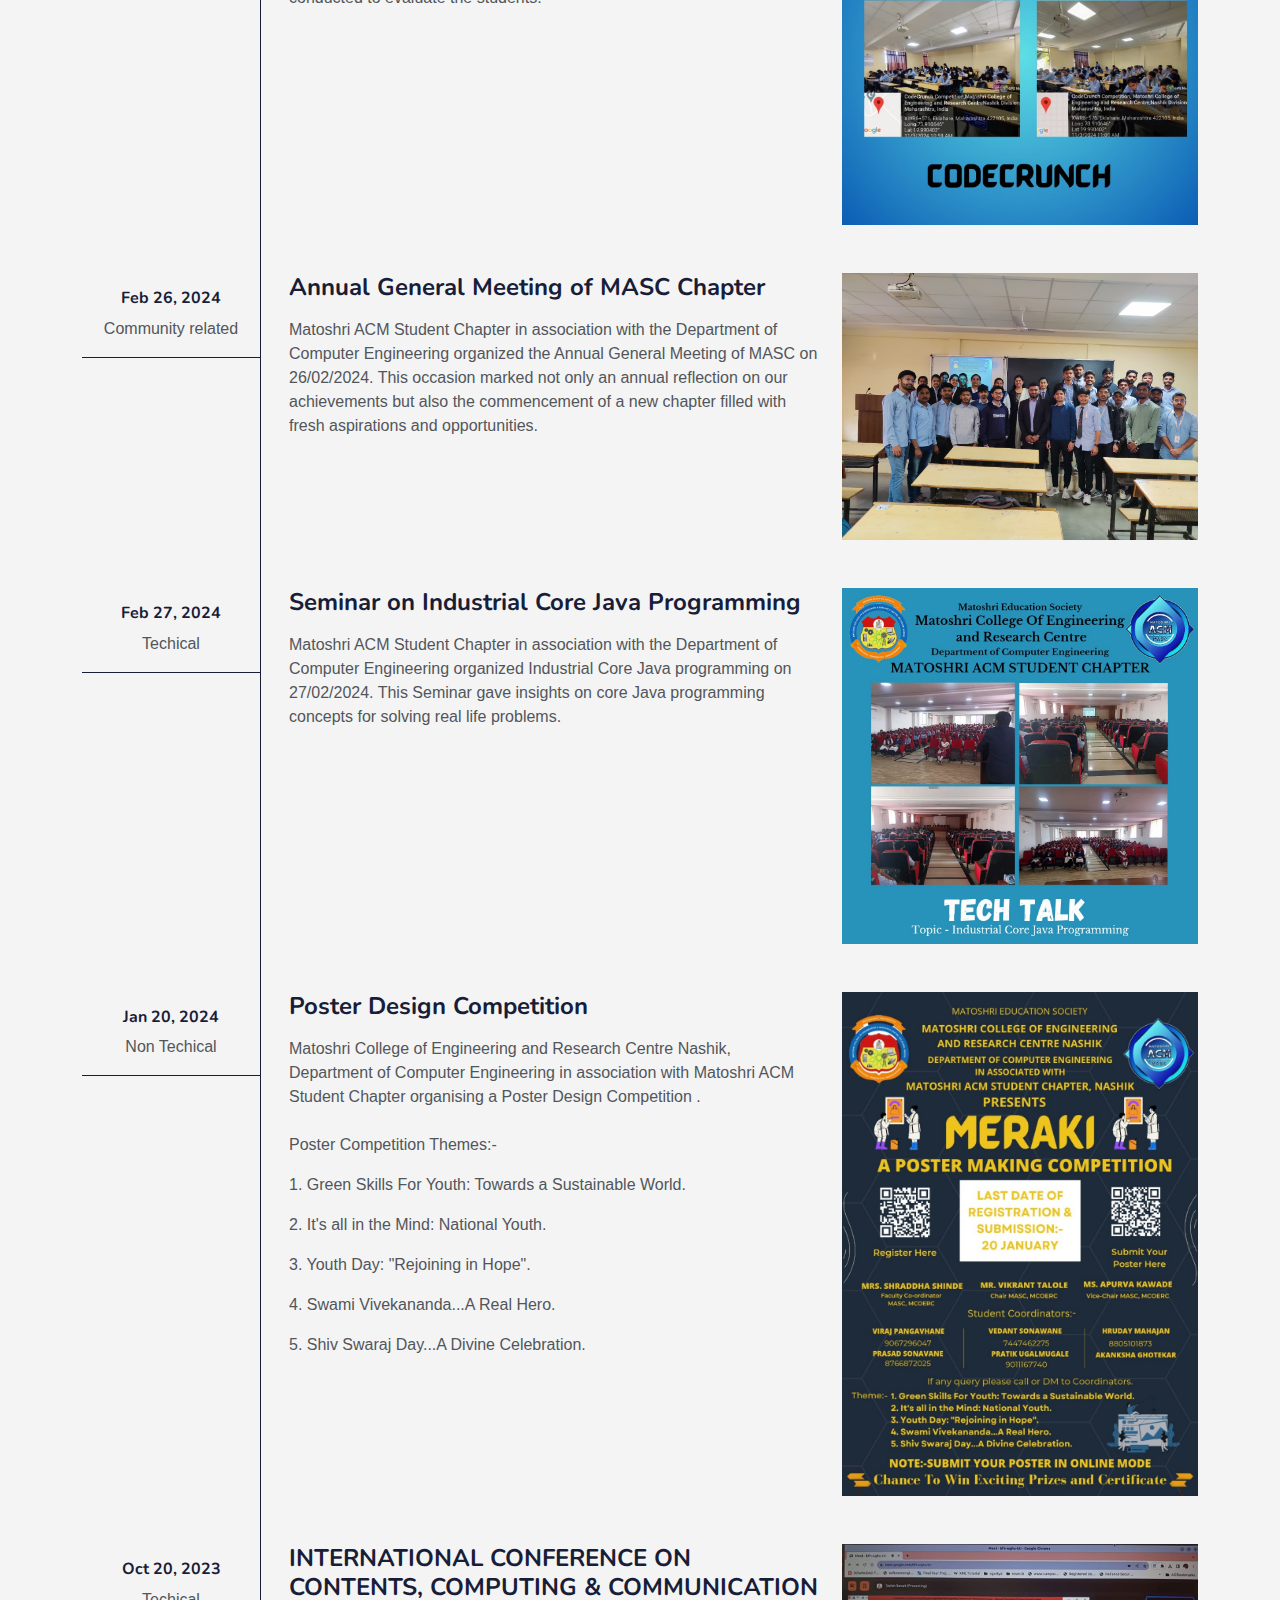
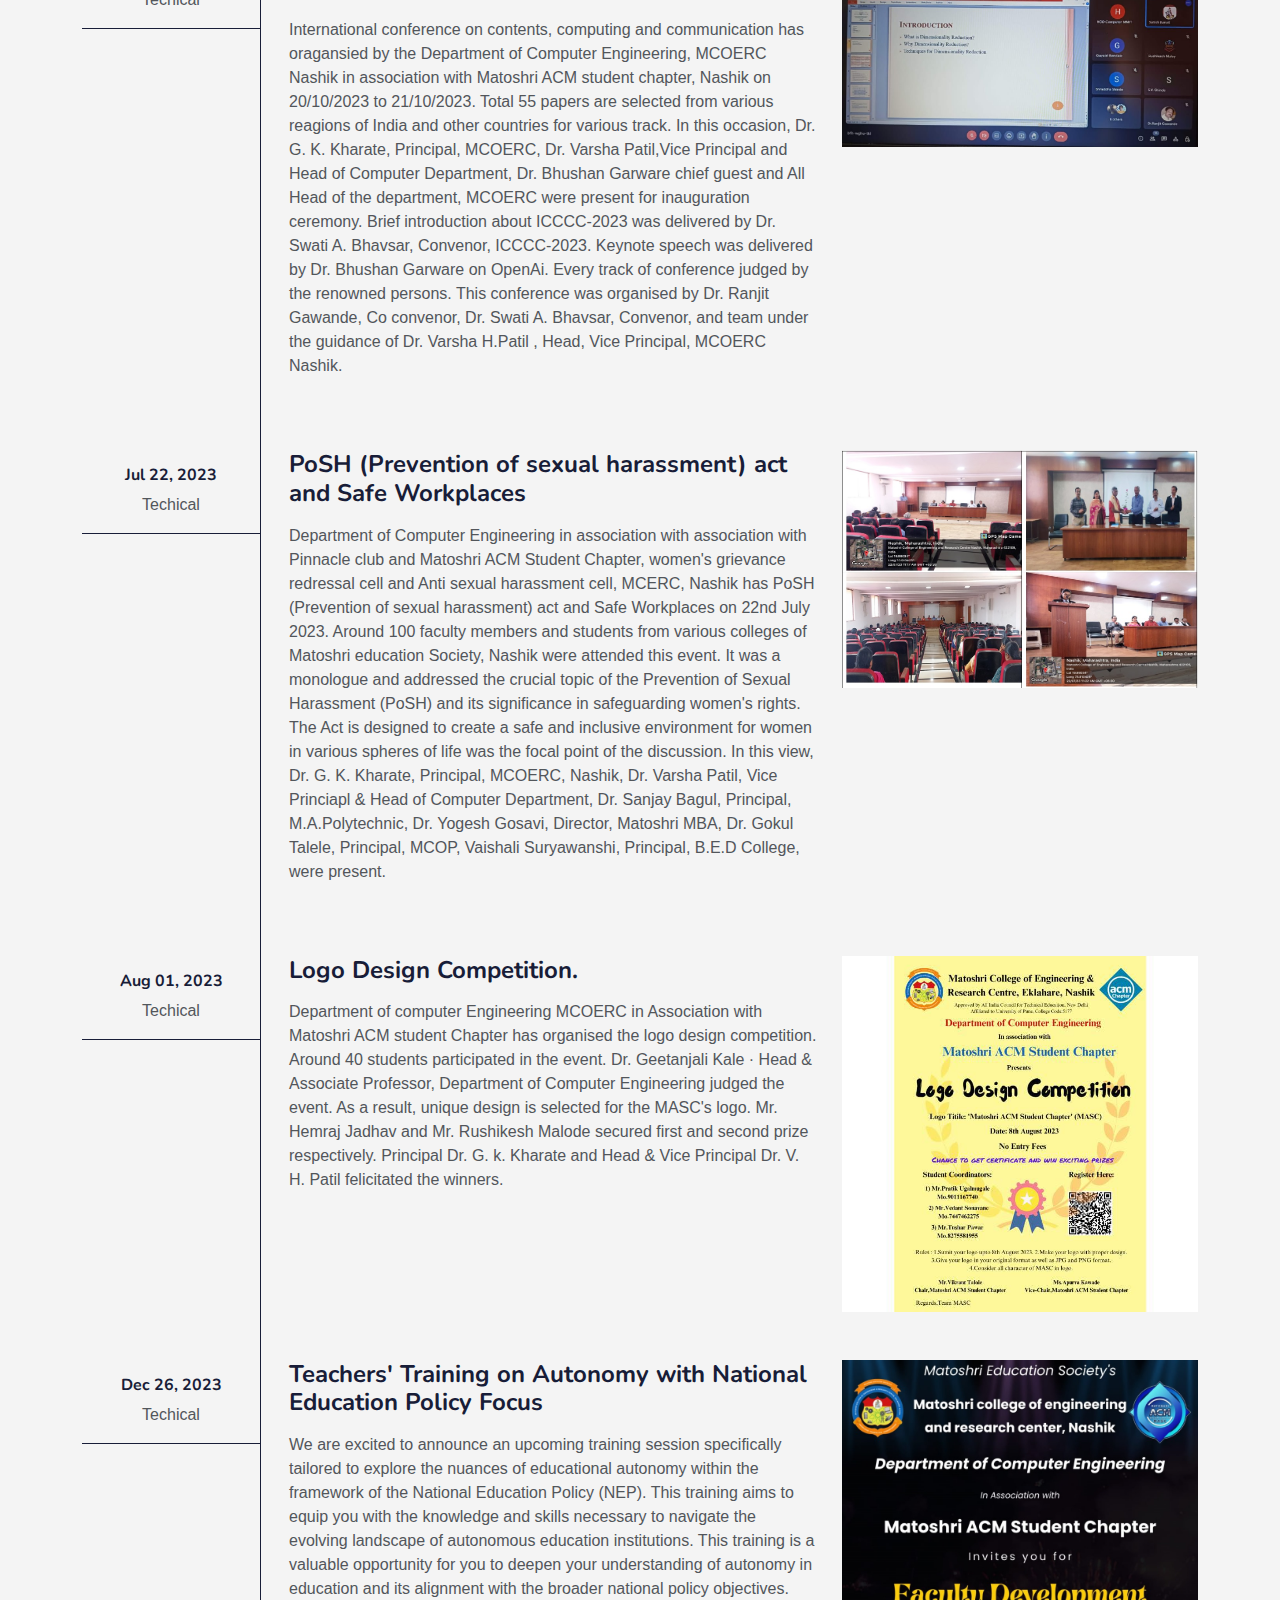
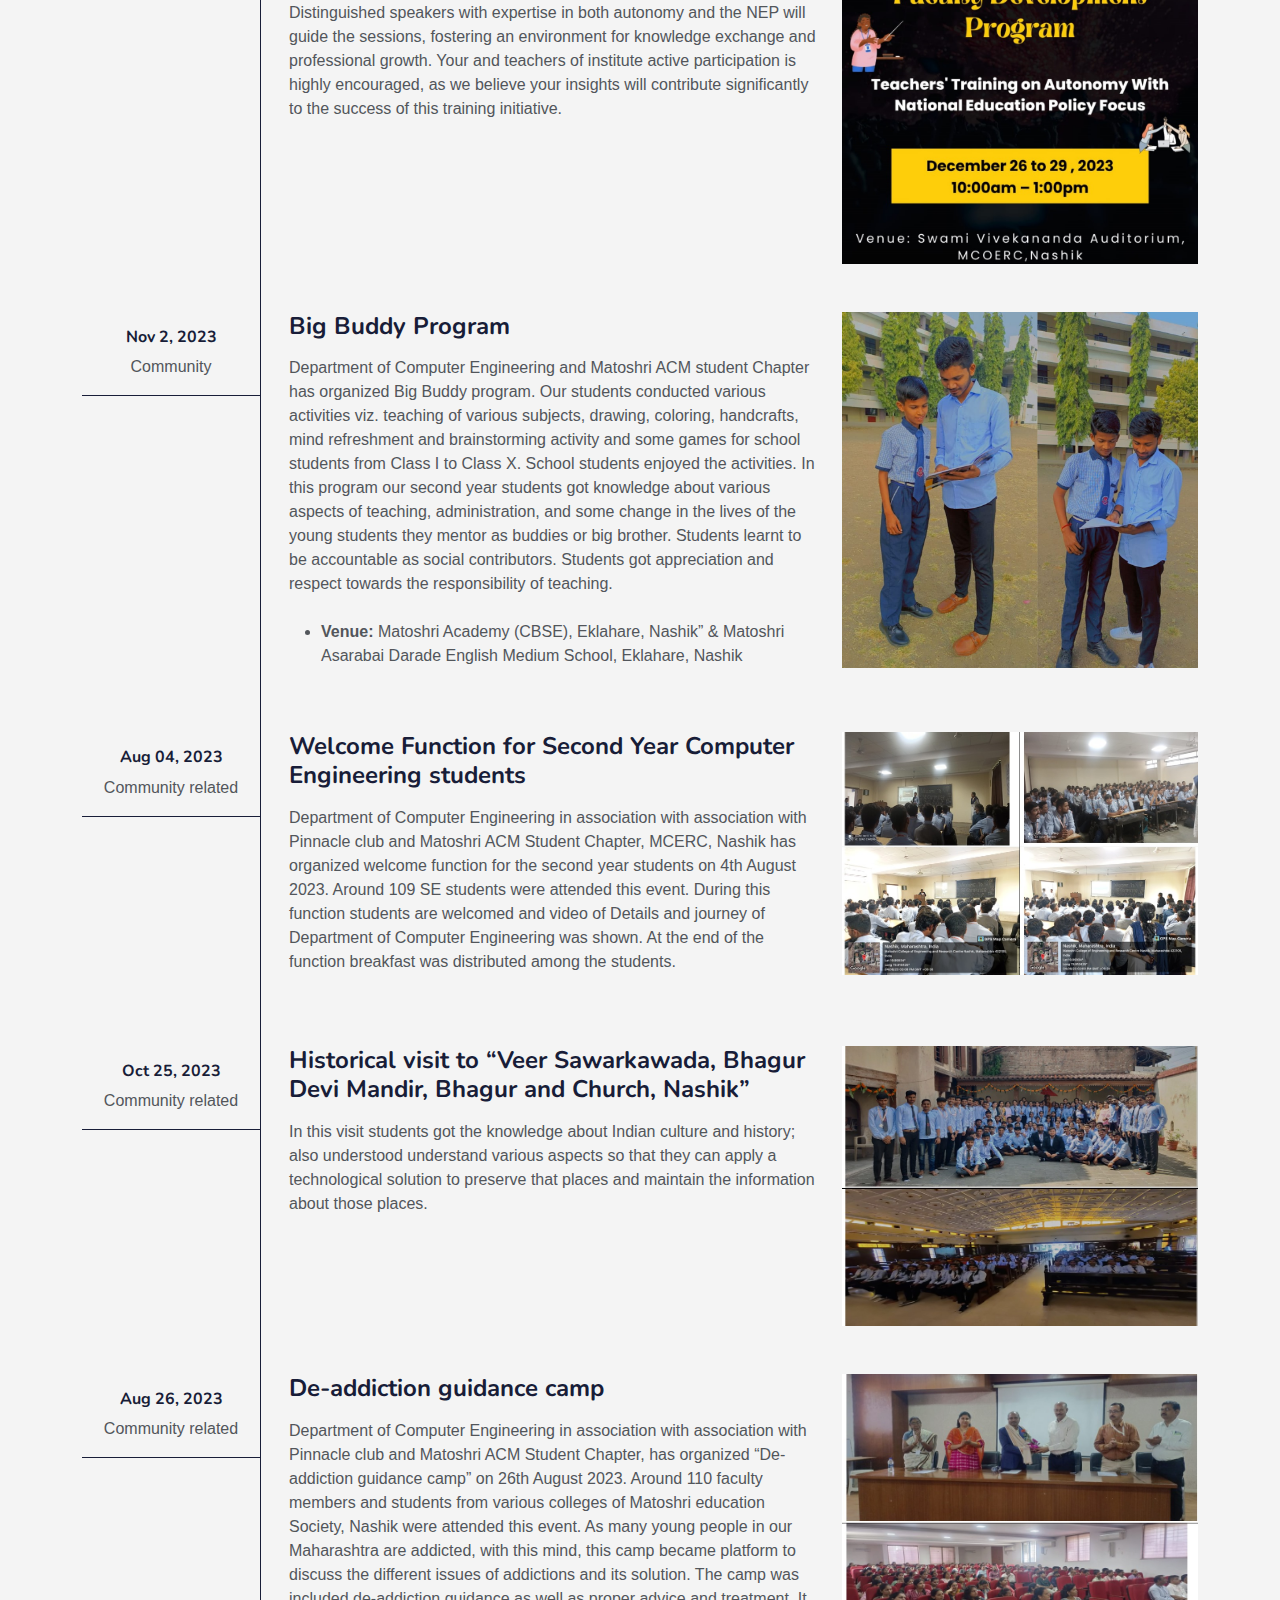
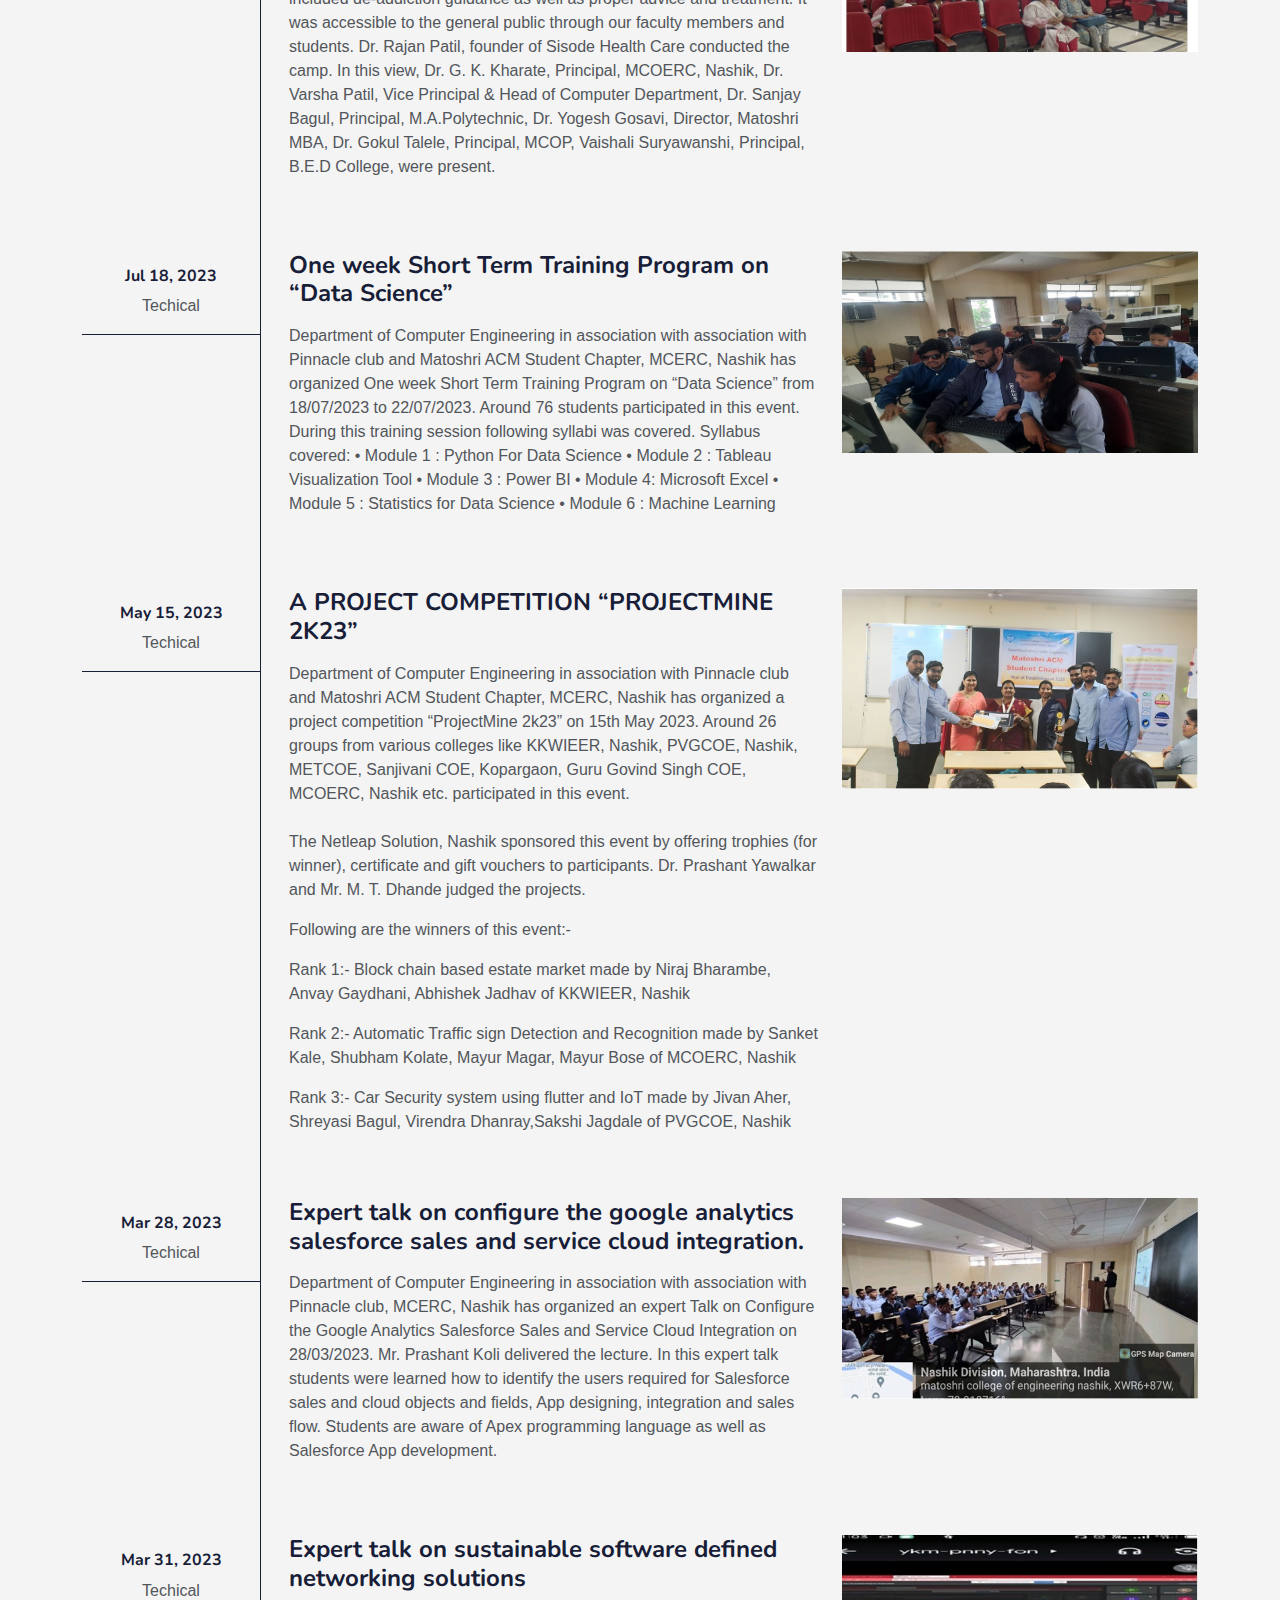
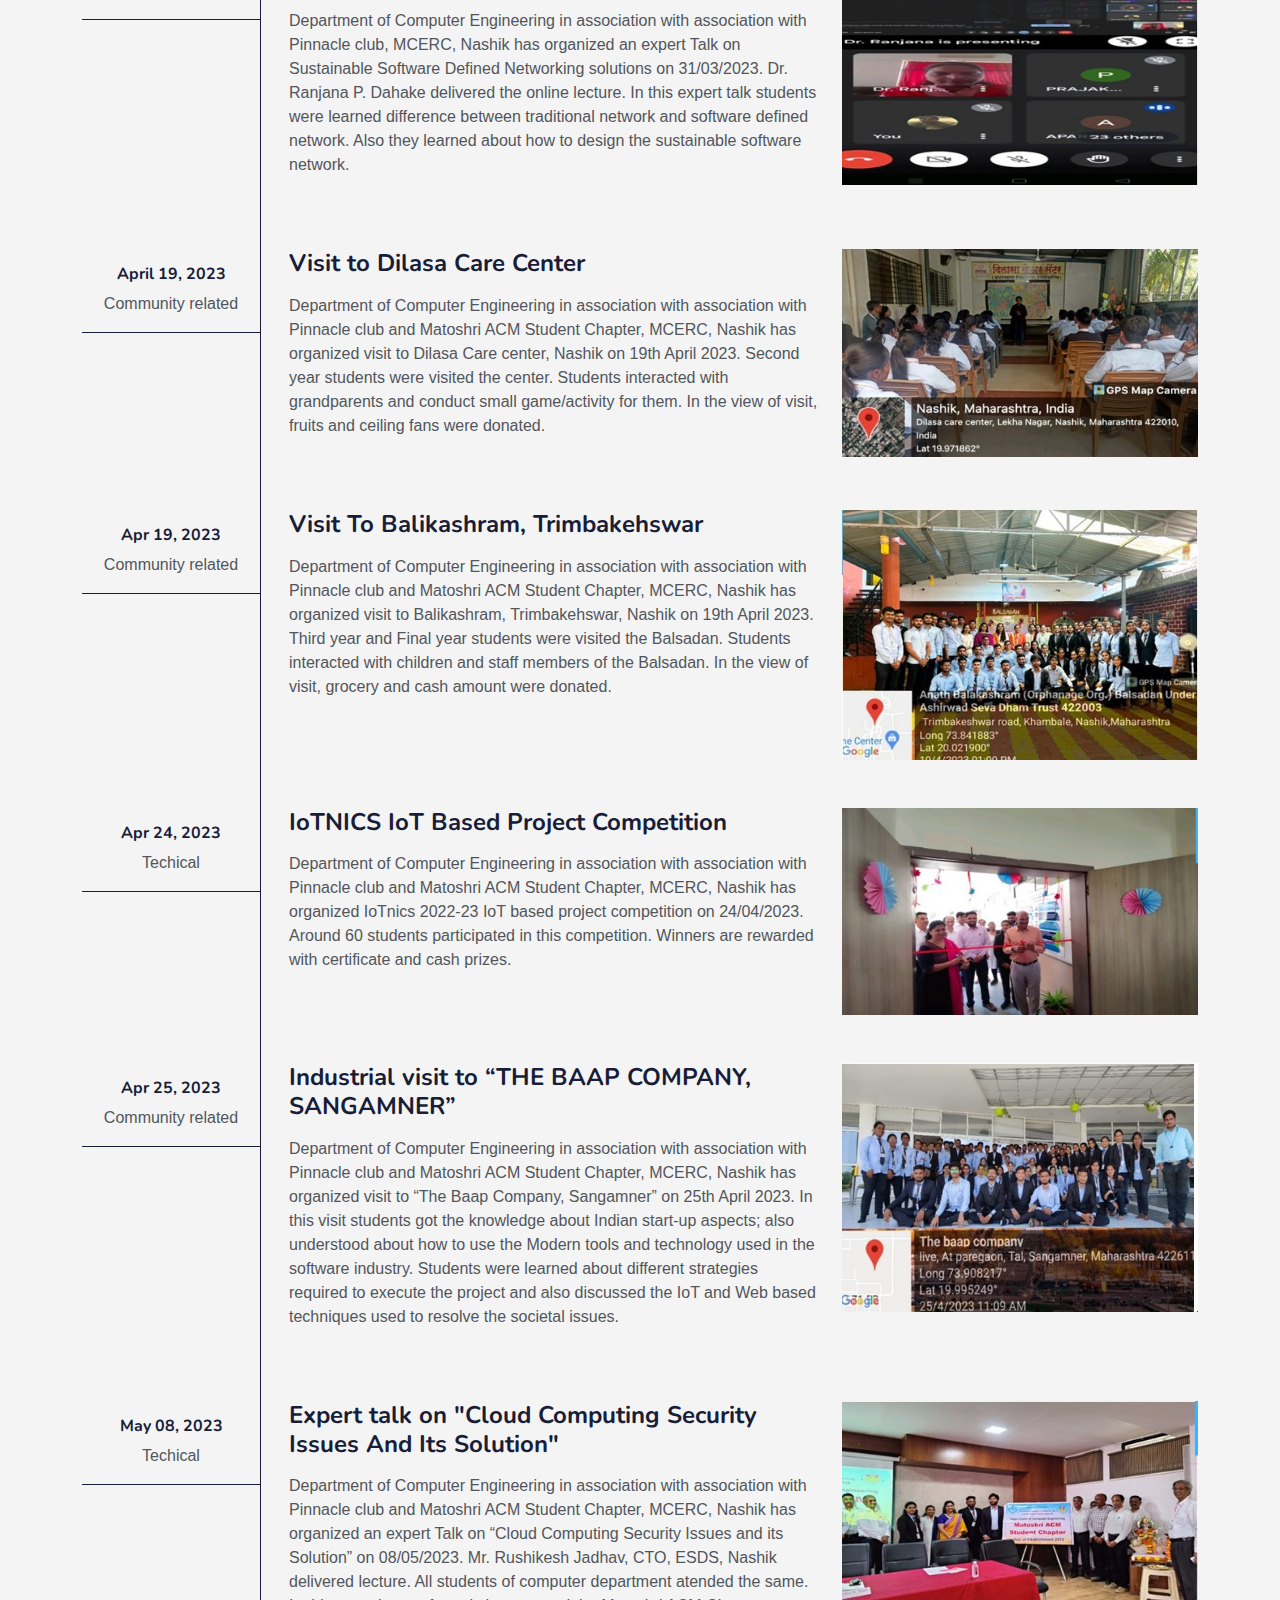
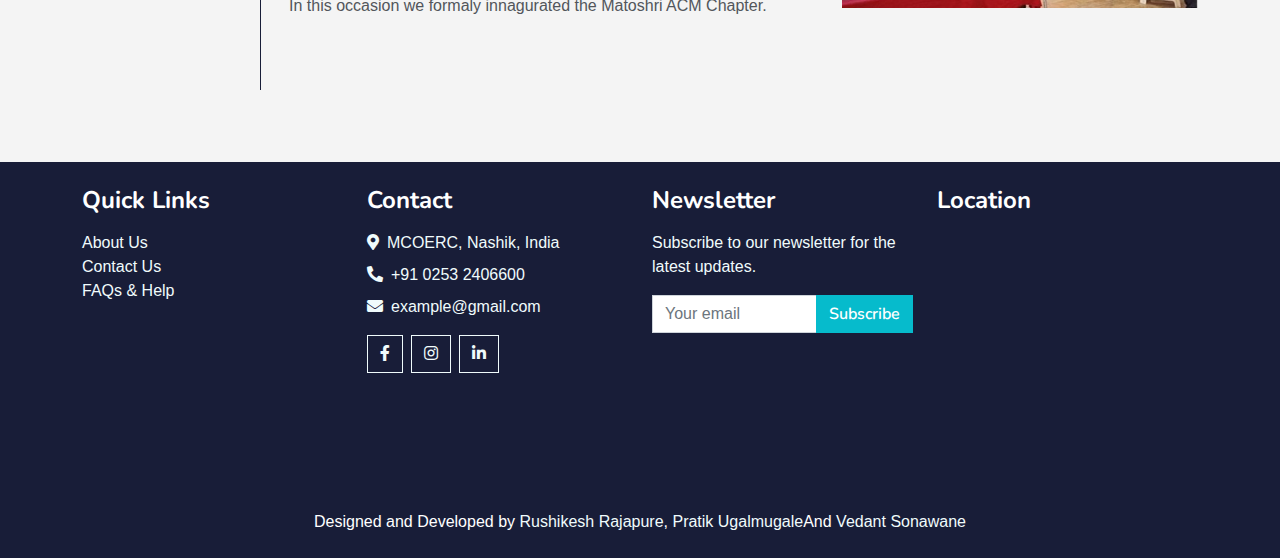
<file: activities.html>
<!DOCTYPE html>
<html lang="en">

<head>
  <meta charset="utf-8">
  <title>Mastoshri ACM Student Chapter</title>
  <meta content="width=device-width, initial-scale=1.0" name="viewport">
  <meta content="" name="keywords">
  <meta content="" name="description">

  <!-- Google Web Fonts -->
  <link rel="preconnect" href="https://fonts.googleapis.com">
  <link rel="preconnect" href="https://fonts.gstatic.com" crossorigin>
  <link
    href="https://fonts.googleapis.com/css2?family=Heebo:wght@400;500;600&family=Nunito:wght@600;700;800&display=swap"
    rel="stylesheet">

  <!-- Icon Font Stylesheet -->
  <link href="https://cdnjs.cloudflare.com/ajax/libs/font-awesome/5.10.0/css/all.min.css" rel="stylesheet">
  <link href="https://cdn.jsdelivr.net/npm/bootstrap-icons@1.4.1/font/bootstrap-icons.css" rel="stylesheet">

  <!-- Libraries Stylesheet -->
  <link href="lib/animate/animate.min.css" rel="stylesheet">
  <link href="lib/owlcarousel/assets/owl.carousel.min.css" rel="stylesheet">
  <!-- Customized Bootstrap Stylesheet -->
  <link href="css/bootstrap.min.css" rel="stylesheet">

  <!-- Template Stylesheet -->
  <link href="css/style.css" rel="stylesheet">


  <style>
    body {
      font-family: 'Arial', sans-serif;
      margin: 0;
      padding: 0;
      min-height: 100vh;
      background-color: #f4f4f4;
    }

    #sidebar {
      display: flex;
      padding: 20px;
      border-radius: 10px;
      background: #d1e5e5;
      /* Semi-transparent white background */
      backdrop-filter: blur(10px);
      /* Blur effect for glass-like appearance */
      box-shadow: 0 0 20px rgba(0, 0, 0, 0.1);
      /* Soft shadow for depth */
    }

    #sidebar h2 {
      font-size: 1.5rem;
      /* Larger font size for headings */
      color: #333;
      /* Dark gray text color */
    }

    .year {
      display: block;
      padding: 10px 20px;
      margin: auto;
      background-color: rgba(255, 255, 255, 0.8);
      /* Lighter semi-transparent white on hover */
      color: #007bff;

      /* Semi-transparent white background */
      border: 1px solid rgba(255, 255, 255, 0.3);
      /* Semi-transparent border */
      border-radius: 20px;

      /* Dark gray text color */
      text-decoration: none;
      transition: background-color 0.3s ease, color 0.3s ease, transform 0.3s ease;
      /* Smooth transitions */
      cursor: pointer;
    }

    .active-links {
      background-color: black;
      color: white;
    }

    .year:hover {
      transform: translateY(-2px);
      /* Move up slightly on hover */
    }




    #content {
      display: flex;
      flex-wrap: wrap;
      justify-content: flex-start;
      align-items: flex-start;
      padding: 20px;
    }

    .card-container {
      text-align: center;
      /* Center the event name */
    }

    .card-container h3 {
      font-size: 24px;
      margin-top: 20px;
      margin-bottom: 10px;
    }

    .event-title {
      color: #06bbcc !important;
      font-size: 3.5rem;
      text-align: center;
    }

    .event-group {
      display: flex;
      flex-wrap: wrap;
      justify-content: center;
      gap: 20px;
      /* Add gap between images */
      margin-top: 10px;
      /* Add some space between event name and images */
    }

    .card {
      width: calc(33.33% - 20px);
      margin: 10px;
      background-color: #fff;
      box-shadow: 0px 4px 10px rgba(0, 0, 0, 0.1);
      border-radius: 5px;
      overflow: hidden;
      transition: transform 0.4s ease;
    }

    .card img {
      width: 100%;
      height: 200px;
      object-fit: cover;
      object-position: center;
      transition: transform 0.3s ease;
    }

    .card:hover img {
      transform: scale(1.05);
    }


    .card-content {
      padding: 20px;
    }

    .card-description {
      margin-top: 10px;
      font-size: 14px;
      color: #666;
    }

    @media screen and (max-width: 768px) {
      .event-group {
        flex-direction: column;
        /* Change to column layout on smaller screens */
        align-items: center;
        /* Center items in column */
      }

      .card {
        width: calc(50% - 20px);
      }
    }
  </style>
</head>

<body>


  <div class="topbar" style="background: #d3e7e7; padding: 5px; margin: 0;">
    <h2 style="font-size: 20px; color: #1924b4; text-align: center; margin: 0;">Matoshri Education Society's</h2>
  </div>

  <nav class="navbar navbar-expand-lg bg-white navbar-light shadow sticky-top p-0">
    <a href="index.html" class="navbar-brand d-flex align-items-center px-4 px-lg-5">
        <img style="width: 55px; margin-right: 10px;" src="./img/logo.png" alt="ACM">
        <h2 style="color: #59d8e9;" class="m-0 text-primary"> Matoshri ACM Student Chapter</h2>
    </a>
    <button type="button" class="navbar-toggler me-4" data-bs-toggle="collapse" data-bs-target="#navbarCollapse">
        <span class="navbar-toggler-icon"></span>
    </button>
    <div class="collapse navbar-collapse" id="navbarCollapse">
        <div class="navbar-nav ms-auto p-4 p-lg-0">
            <a href="index.html" class="nav-item nav-link">Home</a>
            <div class="nav-item dropdown">
                <a href="#" class="nav-link dropdown-toggle" data-bs-toggle="dropdown">About</a>
                <div class="dropdown-menu fade-down m-0">
                    <a href="about_acm.html" class="dropdown-item">About ACM</a>
                    <a href="about_masc.html" class="dropdown-item">About Matoshri ACM</a>
                </div>
            </div>
            <a href="activities.html" class="nav-item nav-link">Activities</a>
            <a href="gallery.html" class="nav-item nav-link">glimpse</a>
            <div class="nav-item dropdown">
                <a href="#" class="nav-link dropdown-toggle" data-bs-toggle="dropdown">Teams</a>
                <div class="dropdown-menu fade-down m-0">
                    <a href="team.html" class="dropdown-item">Matoshri ACM</a>
                    <a href="#" class="dropdown-item">ACM-W</a>
                </div>
            </div>
            <div class="nav-item dropdown">
                <a href="#" class="nav-link dropdown-toggle" data-bs-toggle="dropdown">More</a>
                <div class="dropdown-menu fade-down m-0">
                    <a href="./assets/Newsletter final.pdf" target="_blank" class="dropdown-item"> Newsletter</a>
                    <a href="https://forms.gle/Qf132gGdM9QXYKGn6" class="dropdown-item">Contact-us</a>
                </div>
            </div>
        </div>
        <a href="join.html" class="btn btn-primary py-2 px-3 d-none d-lg-inline-block">Join Now <i
                class="fa fa-arrow-right ms-2"></i></a>
    </div>
</nav>

  <section id="event">
    <!-- Events Start -->
    <div class="container-fluid event py-5">
      <div class="container py-5">
        <h1 class="display-3 mb-5 wow fadeIn" data-wow-delay="0.1s">ACM <span class="text-primary">Activities</span>
        </h1>
        <div class="row g-4 event-item wow fadeIn" data-wow-delay="0.1s">
          <div class="col-3 col-lg-2 pe-0">
            <div class="text-center border-bottom border-dark py-3 px-2">
              <h6>Mar 20, 2024 </h6>
              <p class="mb-0"> Non Techical</p>
            </div>
          </div>
          <div class="col-9 col-lg-6 border-start border-dark pb-5">
            <div class="ms-3">
              <h4 class="mb-3">Mindful Reels: Films For The Soul </h4>
              <p class="mb-4">Department of Computer Engineering in association with Matoshri ACM student chapter and
                Matoshri Education Society COPE Community has organized a screening of a movie on this World Happiness
                Day celebrated on 20/03/2024 that will surely interest students. </p>
              <p class="mb-4">Moive Name - Chhichhore. </p>
            </div>
          </div>
          <div class="col-12 col-lg-4">
            <div class="overflow-hidden mb-5">
              <img src="./img/Activity/moive.jpeg" class="img-fluid w-100" alt="">
            </div>
          </div>
        </div>
        <div class="row g-4 event-item wow fadeIn" data-wow-delay="0.3s">
          <div class="col-3 col-lg-2 pe-0">
            <div class="text-center border-bottom border-dark py-3 px-2">
              <h6>Mar 12, 2024</h6>
              <p class="mb-0">Community related</p>
            </div>
          </div>
          <div class="col-9 col-lg-6 border-start border-dark pb-5">
            <div class="ms-3">
              <h4 class="mb-3">Quiz Competition on Mental Health Awareness</h4>
              <p class="mb-4">Department of Computer Engineering in association with Matoshri ACM student chapter and
                Matoshri Education Society COPE Community organized the quiz competition on Mental Health Awareness. As
                part of our ongoing efforts to promote mental health awareness and understanding, we've created a brief
                quiz focused on this crucial topic.</p>
            </div>
          </div>
          <div class="col-12 col-lg-4">
            <div class="overflow-hidden mb-5">
              <img src="img/Activity/Quiz.jpeg" class="img-fluid w-100" alt="">
            </div>
          </div>
        </div>
        <div class="row g-4 event-item wow fadeIn" data-wow-delay="0.5s">
          <div class="col-3 col-lg-2 pe-0">
            <div class="text-center border-bottom border-dark py-3 px-2">
              <h6>Mar 12, 2024</h6>
              <p class="mb-0">Techical</p>
            </div>
          </div>
          <div class="col-9 col-lg-6 border-start border-dark pb-5">
            <div class="ms-3">
              <h4 class="mb-3">Tech Talk Series -2k24: Predictive Big Data Analytics</h4>
              <p class="mb-4">Department of Computer Engineering and Matoshri ACM student Chapter has organized "Tech
                Talk Series -2k24" from 07/03/2024 to 25/04/2024 on various domains. Every week 2-3 Domain experts will
                deliver lectures on various topics. Experts delivered a lecture on the topic “Predictive Big Data
                Analytics” on 12/03/2024.</p>
            </div>
          </div>
          <div class="col-12 col-lg-4">
            <div class="overflow-hidden mb-5">
              <img src="img/Activity/DSBSA.jpeg" class="img-fluid w-100" alt="">
            </div>
          </div>
        </div>
        <div class="row g-4 event-item wow fadeIn" data-wow-delay="0.5s">
          <div class="col-3 col-lg-2 pe-0">
            <div class="text-center border-bottom border-dark py-3 px-2">
              <h6>Mar 11, 2024</h6>
              <p class="mb-0">Community related</p>
            </div>
          </div>
          <div class="col-9 col-lg-6 border-start border-dark pb-5">
            <div class="ms-3">
              <h4 class="mb-3">GameZone-Exhibition of Games</h4>
              <p class="mb-4">GameZone-Exhibition of Games organized by the Matoshri ACM student Chapter in association
                with the Department of Computer Engineering on 11/03/2024. Various types of games designed by the
                participants exhibited in this event.</p>
            </div>
          </div>
          <div class="col-12 col-lg-4">
            <div class="overflow-hidden mb-5">
              <img src="img/Activity/Game.jpeg" class="img-fluid w-100" alt="">
            </div>
          </div>
        </div>
        <div class="row g-4 event-item wow fadeIn" data-wow-delay="0.5s">
          <div class="col-3 col-lg-2 pe-0">
            <div class="text-center border-bottom border-dark py-3 px-2">
              <h6> Mar 11, 2024</h6>
              <p class="mb-0">Techical</p>
            </div>
          </div>
          <div class="col-9 col-lg-6 border-start border-dark pb-5">
            <div class="ms-3">
              <h4 class="mb-3">Tech Talk Series -2k24: Salesforce </h4>
              <p class="mb-4">Department of Computer Engineering and Matoshri ACM student Chapter has organized "Tech
                Talk Series -2k24" from 07/03/2024 to 25/04/2024 on various domains. Every week 2-3 Domain experts will
                deliver lectures on various topics. Experts delivered a lecture on the topic “Salesforce” on 11/03/2024.
              </p>
            </div>
          </div>
          <div class="col-12 col-lg-4">
            <div class="overflow-hidden mb-5">
              <img src="img/Activity/salesforce.jpeg" class="img-fluid w-100" alt="">
            </div>
          </div>
        </div>
        <div class="row g-4 event-item wow fadeIn" data-wow-delay="0.5s">
          <div class="col-3 col-lg-2 pe-0">
            <div class="text-center border-bottom border-dark py-3 px-2">
              <h6> Mar 10, 2024</h6>
              <p class="mb-0">Community related</p>
            </div>
          </div>
          <div class="col-9 col-lg-6 border-start border-dark pb-5">
            <div class="ms-3">
              <h4 class="mb-3">ACM Chapter Officers Election</h4>
              <p class="mb-4">Matoshri ACM Student Chapter organized an election process for "Chapter officers" for
                Matoshri ACM Student Chapter on 10/03/2024. Students applied for the various posts. Jury members
                selected the members for various posts based on their interview.</p>
            </div>
          </div>
          <div class="col-12 col-lg-4">
            <div class="overflow-hidden mb-5">
              <img src="img/Activity/recruiting.jpeg" class="img-fluid w-100" alt="">
            </div>
          </div>
        </div>
        <div class="row g-4 event-item wow fadeIn" data-wow-delay="0.5s">
          <div class="col-3 col-lg-2 pe-0">
            <div class="text-center border-bottom border-dark py-3 px-2">
              <h6> Mar 09, 2024</h6>
              <p class="mb-0">Non Techical</p>
            </div>
          </div>
          <div class="col-9 col-lg-6 border-start border-dark pb-5">
            <div class="ms-3">
              <h4 class="mb-3">Historical Visit at Gondeshwar Temple</h4>
              <p class="mb-4">Department of Computer Engineering in association with Matoshri ACM Student Chapter
                organized a historical visit at Gondeshwar Temple, Sinnar on 09-03-2024. This temple is an 11th-12th
                century Hindu temple located in Sinnar, a town in the Nashik district of Maharashtra, India. It features
                a Panchayatana plan; with a main shrine dedicated to God Shiva; and four subsidiary shrines dedicated to
                God Surya, God Vishnu, Goddess Parvati, and God Ganesha.</p>
            </div>
          </div>
          <div class="col-12 col-lg-4">
            <div class="overflow-hidden mb-5">
              <img src="img/Activity/gondeshwar.jpeg" class="img-fluid w-100" alt="">
            </div>
          </div>
        </div>
        <div class="row g-4 event-item wow fadeIn" data-wow-delay="0.5s">
          <div class="col-3 col-lg-2 pe-0">
            <div class="text-center border-bottom border-dark py-3 px-2">
              <h6> Mar 09, 2024,</h6>
              <p class="mb-0">Techical</p>
            </div>
          </div>
          <div class="col-9 col-lg-6 border-start border-dark pb-5">
            <div class="ms-3">
              <h4 class="mb-3">Codecrunch - A Quiz Competition</h4>
              <p class="mb-4">Matoshri ACM Student Chapter in association with the Computer Engineering Department
                organized the Codecrunch -a quiz competition on 09-03-2024 for all Computer Engineering students. Two
                rounds were conducted to evaluate the students.</p>
            </div>
          </div>
          <div class="col-12 col-lg-4">
            <div class="overflow-hidden mb-5">
              <img src="img/Activity/codecrunch.jpeg" class="img-fluid w-100" alt="">
            </div>
          </div>
        </div>
        <div class="row g-4 event-item wow fadeIn" data-wow-delay="0.5s">
          <div class="col-3 col-lg-2 pe-0">
            <div class="text-center border-bottom border-dark py-3 px-2">
              <h6> Feb 26, 2024</h6>
              <p class="mb-0">Community related</p>
            </div>
          </div>
          <div class="col-9 col-lg-6 border-start border-dark pb-5">
            <div class="ms-3">
              <h4 class="mb-3">Annual General Meeting of MASC Chapter</h4>
              <p class="mb-4">Matoshri ACM Student Chapter in association with the Department of Computer Engineering
                organized the Annual General Meeting of MASC on 26/02/2024. This occasion marked not only an annual
                reflection on our achievements but also the commencement of a new chapter filled with fresh aspirations
                and opportunities.</p>
            </div>
          </div>
          <div class="col-12 col-lg-4">
            <div class="overflow-hidden mb-5">
              <img src="img/Activity/annual meet.jpeg" class="img-fluid w-100" alt="">
            </div>
          </div>
        </div>
        <div class="row g-4 event-item wow fadeIn" data-wow-delay="0.5s">
          <div class="col-3 col-lg-2 pe-0">
            <div class="text-center border-bottom border-dark py-3 px-2">
              <h6> Feb 27, 2024</h6>
              <p class="mb-0">Techical</p>
            </div>
          </div>
          <div class="col-9 col-lg-6 border-start border-dark pb-5">
            <div class="ms-3">
              <h4 class="mb-3">Seminar on Industrial Core Java Programming</h4>
              <p class="mb-4">Matoshri ACM Student Chapter in association with the Department of Computer Engineering
                organized Industrial Core Java programming on 27/02/2024. This Seminar gave insights on core Java
                programming concepts for solving real life problems.</p>
            </div>
          </div>
          <div class="col-12 col-lg-4">
            <div class="overflow-hidden mb-5">
              <img src="img/Activity/core java.jpeg" class="img-fluid w-100" alt="">
            </div>
          </div>
        </div>
        <div class="row g-4 event-item wow fadeIn" data-wow-delay="0.5s">
          <div class="col-3 col-lg-2 pe-0">
            <div class="text-center border-bottom border-dark py-3 px-2">
              <h6> Jan 20, 2024</h6>
              <p class="mb-0">Non Techical</p>
            </div>
          </div>
          <div class="col-9 col-lg-6 border-start border-dark pb-5">
            <div class="ms-3">
              <h4 class="mb-3">Poster Design Competition </h4>
              <p class="mb-4">Matoshri College of Engineering and Research Centre Nashik, Department of Computer
                Engineering in association with Matoshri ACM Student Chapter organising a Poster Design Competition .
              <p>Poster Competition Themes:-</p>
              <p>1. Green Skills For Youth: Towards a Sustainable World. </p>
              <p>2. It's all in the Mind: National Youth. </p>
              <p>3. Youth Day: "Rejoining in Hope". </p>
              <p>4. Swami Vivekananda...A Real Hero. </p>
              <p>5. Shiv Swaraj Day...A Divine Celebration.</p>
            </div>
          </div>
          <div class="col-12 col-lg-4">
            <div class="overflow-hidden mb-5">
              <img src="img/Activity/poster.jpeg" class="img-fluid w-100" alt="">
            </div>
          </div>
        </div>
        <div class="row g-4 event-item wow fadeIn" data-wow-delay="0.5s">
          <div class="col-3 col-lg-2 pe-0">
            <div class="text-center border-bottom border-dark py-3 px-2">
              <h6> Oct 20, 2023</h6>
              <p class="mb-0">Techical</p>
            </div>
          </div>
          <div class="col-9 col-lg-6 border-start border-dark pb-5">
            <div class="ms-3">
              <h4 class="mb-3">INTERNATIONAL CONFERENCE ON CONTENTS, COMPUTING & COMMUNICATION</h4>
              <p class="mb-4">International conference on contents, computing and communication has oragansied by the
                Department of Computer Engineering, MCOERC Nashik in association with Matoshri ACM student chapter,
                Nashik on 20/10/2023 to 21/10/2023. Total 55 papers are selected from various reagions of India and
                other countries for various track. In this occasion, Dr. G. K. Kharate, Principal, MCOERC, Dr. Varsha
                Patil,Vice Principal and Head of Computer Department, Dr. Bhushan Garware chief guest and All Head of
                the department, MCOERC were present for inauguration ceremony. Brief introduction about ICCCC-2023 was
                delivered by Dr. Swati A. Bhavsar, Convenor, ICCCC-2023. Keynote speech was delivered by Dr. Bhushan
                Garware on OpenAi. Every track of conference judged by the renowned persons. This conference was
                organised by Dr. Ranjit Gawande, Co convenor, Dr. Swati A. Bhavsar, Convenor, and team under the
                guidance of Dr. Varsha H.Patil , Head, Vice Principal, MCOERC Nashik.</p>
            </div>
          </div>
          <div class="col-12 col-lg-4">
            <div class="overflow-hidden mb-5">
              <img src="img/Activity/international meet.jpeg" class="img-fluid w-100" alt="">
            </div>
          </div>
        </div>
        <div class="row g-4 event-item wow fadeIn" data-wow-delay="0.5s">
          <div class="col-3 col-lg-2 pe-0">
            <div class="text-center border-bottom border-dark py-3 px-2">
              <h6> Jul 22, 2023</h6>
              <p class="mb-0">Techical</p>
            </div>
          </div>
          <div class="col-9 col-lg-6 border-start border-dark pb-5">
            <div class="ms-3">
              <h4 class="mb-3">PoSH (Prevention of sexual harassment) act and Safe Workplaces</h4>
              <p class="mb-4">Department of Computer Engineering in association with association with Pinnacle club and
                Matoshri ACM Student Chapter, women's grievance redressal cell and Anti sexual harassment cell, MCERC,
                Nashik has PoSH (Prevention of sexual harassment) act and Safe Workplaces on 22nd July 2023. Around 100
                faculty members and students from various colleges of Matoshri education Society, Nashik were attended
                this event. It was a monologue and addressed the crucial topic of the Prevention of Sexual Harassment
                (PoSH) and its significance in safeguarding women's rights. The Act is designed to create a safe and
                inclusive environment for women in various spheres of life was the focal point of the discussion. In
                this view, Dr. G. K. Kharate, Principal, MCOERC, Nashik, Dr. Varsha Patil, Vice Princiapl & Head of
                Computer Department, Dr. Sanjay Bagul, Principal, M.A.Polytechnic, Dr. Yogesh Gosavi, Director, Matoshri
                MBA, Dr. Gokul Talele, Principal, MCOP, Vaishali Suryawanshi, Principal, B.E.D College, were present.
              </p>
            </div>
          </div>
          <div class="col-12 col-lg-4">
            <div class="overflow-hidden mb-5">
              <img src="img/Activity/posh.jpeg" class="img-fluid w-100" alt="">
            </div>
          </div>
        </div>
        <div class="row g-4 event-item wow fadeIn" data-wow-delay="0.5s">
          <div class="col-3 col-lg-2 pe-0">
            <div class="text-center border-bottom border-dark py-3 px-2">
              <h6> Aug 01, 2023</h6>
              <p class="mb-0">Techical</p>
            </div>
          </div>
          <div class="col-9 col-lg-6 border-start border-dark pb-5">
            <div class="ms-3">
              <h4 class="mb-3">Logo Design Competition.</h4>
              <p class="mb-4">Department of computer Engineering MCOERC in Association with Matoshri ACM student Chapter
                has organised the logo design competition. Around 40 students participated in the event. Dr. Geetanjali
                Kale · Head & Associate Professor, Department of Computer Engineering judged the event. As a result,
                unique design is selected for the MASC's logo. Mr. Hemraj Jadhav and Mr. Rushikesh Malode secured first
                and second prize respectively. Principal Dr. G. k. Kharate and Head & Vice Principal Dr. V. H. Patil
                felicitated the winners.</p>
            </div>
          </div>
          <div class="col-12 col-lg-4">
            <div class="overflow-hidden mb-5">
              <img src="img/Activity/logo.jpeg" class="img-fluid w-100" alt="">
            </div>
          </div>
        </div>
        <div class="row g-4 event-item wow fadeIn" data-wow-delay="0.5s">
          <div class="col-3 col-lg-2 pe-0">
            <div class="text-center border-bottom border-dark py-3 px-2">
              <h6> Dec 26, 2023</h6>
              <p class="mb-0">Techical</p>
            </div>
          </div>
          <div class="col-9 col-lg-6 border-start border-dark pb-5">
            <div class="ms-3">
              <h4 class="mb-3">Teachers' Training on Autonomy with National Education Policy Focus </h4>
              <p class="mb-4">We are excited to announce an upcoming training session specifically tailored to explore
                the nuances of educational autonomy within the framework of the National Education Policy (NEP). This
                training aims to equip you with the knowledge and skills necessary to navigate the evolving landscape of
                autonomous education institutions. This training is a valuable opportunity for you to deepen your
                understanding of autonomy in education and its alignment with the broader national policy objectives.
                Distinguished speakers with expertise in both autonomy and the NEP will guide the sessions, fostering an
                environment for knowledge exchange and professional growth. Your and teachers of institute active
                participation is highly encouraged, as we believe your insights will contribute significantly to the
                success of this training initiative.</p>
            </div>
          </div>
          <div class="col-12 col-lg-4">
            <div class="overflow-hidden mb-5">
              <img src="img/Activity/fdp.jpeg" class="img-fluid w-100" alt="">
            </div>
          </div>
        </div>

        <div class="row g-4 event-item wow fadeIn" data-wow-delay="0.5s">
          <div class="col-3 col-lg-2 pe-0">
            <div class="text-center border-bottom border-dark py-3 px-2">
              <h6> Nov 2, 2023</h6>
              <p class="mb-0">Community</p>
            </div>
          </div>
          <div class="col-9 col-lg-6 border-start border-dark pb-5">
            <div class="ms-3">
              <h4 class="mb-3">Big Buddy Program </h4>
              <p class="mb-4">Department of Computer Engineering and Matoshri ACM student Chapter has organized Big
                Buddy program. Our students conducted various activities viz. teaching of various subjects, drawing,
                coloring, handcrafts, mind refreshment and brainstorming activity and some games for school students
                from Class I to Class X. School students enjoyed the activities. In this program our second year
                students got knowledge about various aspects of teaching, administration, and some change in the lives
                of the young students they mentor as buddies or big brother. Students learnt to be accountable as social
                contributors. Students got appreciation and respect towards the responsibility of teaching.
              </p>
              <ul>
                <li><strong>Venue: </strong> Matoshri Academy (CBSE), Eklahare, Nashik” & Matoshri Asarabai Darade
                  English Medium School,
                  Eklahare, Nashik
                </li>
              </ul>
            </div>
          </div>
          <div class="col-12 col-lg-4">
            <div class="overflow-hidden mb-5">
              <img src="img/Activity/BigB.jpg" class="img-fluid w-100" alt="">
            </div>
          </div>
        </div>



        <div class="row g-4 event-item wow fadeIn" data-wow-delay="0.5s">
          <div class="col-3 col-lg-2 pe-0">
            <div class="text-center border-bottom border-dark py-3 px-2">
              <h6> Aug 04, 2023</h6>
              <p class="mb-0">Community related</p>
            </div>
          </div>
          <div class="col-9 col-lg-6 border-start border-dark pb-5">
            <div class="ms-3">
              <h4 class="mb-3">Welcome Function for Second Year Computer Engineering students</h4>
              <p class="mb-4">Department of Computer Engineering in association with association with Pinnacle club and
                Matoshri ACM Student Chapter, MCERC, Nashik has organized welcome function for the second year students
                on 4th August 2023. Around 109 SE students were attended this event. During this function students are
                welcomed and video of Details and journey of Department of Computer Engineering was shown. At the end of
                the function breakfast was distributed among the students.</p>
            </div>
          </div>
          <div class="col-12 col-lg-4">
            <div class="overflow-hidden mb-5">
              <img src="img/Activity/SEWelcome.jpeg" class="img-fluid w-100" alt="">
            </div>
          </div>
        </div>
        <div class="row g-4 event-item wow fadeIn" data-wow-delay="0.5s">
          <div class="col-3 col-lg-2 pe-0">
            <div class="text-center border-bottom border-dark py-3 px-2">
              <h6> Oct 25, 2023</h6>
              <p class="mb-0">Community related</p>
            </div>
          </div>
          <div class="col-9 col-lg-6 border-start border-dark pb-5">
            <div class="ms-3">
              <h4 class="mb-3">Historical visit to “Veer Sawarkawada, Bhagur Devi Mandir, Bhagur and Church, Nashik”
              </h4>
              <p class="mb-4">In this visit students got the knowledge about Indian culture and history; also understood
                understand various aspects so that they can apply a technological solution to preserve that places and
                maintain the information about those places.</p>
            </div>
          </div>
          <div class="col-12 col-lg-4">
            <div class="overflow-hidden mb-5">
              <img src="img/Activity/Bhagur visit.jpeg" class="img-fluid w-100" alt="">
            </div>
          </div>
        </div>
        <div class="row g-4 event-item wow fadeIn" data-wow-delay="0.5s">
          <div class="col-3 col-lg-2 pe-0">
            <div class="text-center border-bottom border-dark py-3 px-2">
              <h6> Aug 26, 2023</h6>
              <p class="mb-0">Community related</p>
            </div>
          </div>
          <div class="col-9 col-lg-6 border-start border-dark pb-5">
            <div class="ms-3">
              <h4 class="mb-3">De-addiction guidance camp </h4>
              <p class="mb-4">Department of Computer Engineering in association with association with Pinnacle club and
                Matoshri ACM Student Chapter, has organized “De-addiction guidance camp” on 26th August 2023. Around 110
                faculty members and students from various colleges of Matoshri education Society, Nashik were attended
                this event. As many young people in our Maharashtra are addicted, with this mind, this camp became
                platform to discuss the different issues of addictions and its solution. The camp was included
                de-addiction guidance as well as proper advice and treatment. It was accessible to the general public
                through our faculty members and students. Dr. Rajan Patil, founder of Sisode Health Care conducted the
                camp. In this view, Dr. G. K. Kharate, Principal, MCOERC, Nashik, Dr. Varsha Patil, Vice Principal &
                Head of Computer Department, Dr. Sanjay Bagul, Principal, M.A.Polytechnic, Dr. Yogesh Gosavi, Director,
                Matoshri MBA, Dr. Gokul Talele, Principal, MCOP, Vaishali Suryawanshi, Principal, B.E.D College, were
                present.</p>
            </div>
          </div>
          <div class="col-12 col-lg-4">
            <div class="overflow-hidden mb-5">
              <img src="img/Activity/De-addi.jpeg" class="img-fluid w-100" alt="">
            </div>
          </div>
        </div>
        <div class="row g-4 event-item wow fadeIn" data-wow-delay="0.5s">
          <div class="col-3 col-lg-2 pe-0">
            <div class="text-center border-bottom border-dark py-3 px-2">
              <h6> Jul 18, 2023</h6>
              <p class="mb-0">Techical</p>
            </div>
          </div>
          <div class="col-9 col-lg-6 border-start border-dark pb-5">
            <div class="ms-3">
              <h4 class="mb-3">One week Short Term Training Program on “Data Science” </h4>
              <p class="mb-4">Department of Computer Engineering in association with association with Pinnacle club and
                Matoshri ACM Student Chapter, MCERC, Nashik has organized One week Short Term Training Program on “Data
                Science” from 18/07/2023 to 22/07/2023. Around 76 students participated in this event. During this
                training session following syllabi was covered. Syllabus covered: • Module 1 : Python For Data Science •
                Module 2 : Tableau Visualization Tool • Module 3 : Power BI • Module 4: Microsoft Excel • Module 5 :
                Statistics for Data Science • Module 6 : Machine Learning</p>
            </div>
          </div>
          <div class="col-12 col-lg-4">
            <div class="overflow-hidden mb-5">
              <img src="img/Activity/DS.jpeg" class="img-fluid w-100" alt="">
            </div>
          </div>
        </div>
        <div class="row g-4 event-item wow fadeIn" data-wow-delay="0.5s">
          <div class="col-3 col-lg-2 pe-0">
            <div class="text-center border-bottom border-dark py-3 px-2">
              <h6> May 15, 2023</h6>
              <p class="mb-0">Techical</p>
            </div>
          </div>
          <div class="col-9 col-lg-6 border-start border-dark pb-5">
            <div class="ms-3">
              <h4 class="mb-3">A PROJECT COMPETITION “PROJECTMINE 2K23” </h4>
              <p class="mb-4">Department of Computer Engineering in association with Pinnacle club and Matoshri ACM
                Student Chapter, MCERC, Nashik has organized a project competition “ProjectMine 2k23” on 15th May 2023.
                Around 26 groups from various colleges like KKWIEER, Nashik, PVGCOE, Nashik, METCOE, Sanjivani COE,
                Kopargaon, Guru Govind Singh COE, MCOERC, Nashik etc. participated in this event.</p>
              <p> The Netleap Solution, Nashik sponsored this event by offering trophies (for winner), certificate and
                gift vouchers to participants. Dr. Prashant Yawalkar and Mr. M. T. Dhande judged the projects. </p>
              <p> Following are the winners of this event:- </p>
              <p> Rank 1:- Block chain based estate market made by Niraj Bharambe, Anvay Gaydhani, Abhishek Jadhav of
                KKWIEER, Nashik </p>
              <p> Rank 2:- Automatic Traffic sign Detection and Recognition made by Sanket Kale, Shubham Kolate, Mayur
                Magar, Mayur Bose of MCOERC, Nashik</p>
              <p> Rank 3:- Car Security system using flutter and IoT made by Jivan Aher, Shreyasi Bagul, Virendra
                Dhanray,Sakshi Jagdale of PVGCOE, Nashik </p>
            </div>
          </div>
          <div class="col-12 col-lg-4">
            <div class="overflow-hidden mb-5">
              <img src="img/Activity/Projectmine 2023.jpeg" class="img-fluid w-100" alt="">
            </div>
          </div>
        </div>
        <div class="row g-4 event-item wow fadeIn" data-wow-delay="0.5s">
          <div class="col-3 col-lg-2 pe-0">
            <div class="text-center border-bottom border-dark py-3 px-2">
              <h6> Mar 28, 2023</h6>
              <p class="mb-0">Techical</p>
            </div>
          </div>
          <div class="col-9 col-lg-6 border-start border-dark pb-5">
            <div class="ms-3">
              <h4 class="mb-3">Expert talk on configure the google analytics salesforce sales and service cloud
                integration.</h4>
              <p class="mb-4">Department of Computer Engineering in association with association with Pinnacle club,
                MCERC, Nashik has organized an expert Talk on Configure the Google Analytics Salesforce Sales and
                Service Cloud Integration on 28/03/2023. Mr. Prashant Koli delivered the lecture. In this expert talk
                students were learned how to identify the users required for Salesforce sales and cloud objects and
                fields, App designing, integration and sales flow. Students are aware of Apex programming language as
                well as Salesforce App development.</p>
            </div>
          </div>
          <div class="col-12 col-lg-4">
            <div class="overflow-hidden mb-5">
              <img src="img/Activity/expert talk salesforce.jpeg" class="img-fluid w-100" alt="">
            </div>
          </div>
        </div>
        <div class="row g-4 event-item wow fadeIn" data-wow-delay="0.5s">
          <div class="col-3 col-lg-2 pe-0">
            <div class="text-center border-bottom border-dark py-3 px-2">
              <h6> Mar 31, 2023</h6>
              <p class="mb-0">Techical</p>
            </div>
          </div>
          <div class="col-9 col-lg-6 border-start border-dark pb-5">
            <div class="ms-3">
              <h4 class="mb-3">Expert talk on sustainable software defined networking solutions </h4>
              <p class="mb-4">Department of Computer Engineering in association with association with Pinnacle club,
                MCERC, Nashik has organized an expert Talk on Sustainable Software Defined Networking solutions on
                31/03/2023. Dr. Ranjana P. Dahake delivered the online lecture. In this expert talk students were
                learned difference between traditional network and software defined network. Also they learned about how
                to design the sustainable software network.</p>
            </div>
          </div>
          <div class="col-12 col-lg-4">
            <div class="overflow-hidden mb-5">
              <img src="img/Activity/expert Networking.jpeg" class="img-fluid w-100" alt="">
            </div>
          </div>
        </div>
        <div class="row g-4 event-item wow fadeIn" data-wow-delay="0.5s">
          <div class="col-3 col-lg-2 pe-0">
            <div class="text-center border-bottom border-dark py-3 px-2">
              <h6> April 19, 2023</h6>
              <p class="mb-0">Community related</p>
            </div>
          </div>
          <div class="col-9 col-lg-6 border-start border-dark pb-5">
            <div class="ms-3">
              <h4 class="mb-3">Visit to Dilasa Care Center</h4>
              <p class="mb-4">Department of Computer Engineering in association with association with Pinnacle club and
                Matoshri ACM Student Chapter, MCERC, Nashik has organized visit to Dilasa Care center, Nashik on 19th
                April 2023. Second year students were visited the center. Students interacted with grandparents and
                conduct small game/activity for them. In the view of visit, fruits and ceiling fans were donated.</p>
            </div>
          </div>
          <div class="col-12 col-lg-4">
            <div class="overflow-hidden mb-5">
              <img src="img/Activity/dilasa.jpeg" class="img-fluid w-100" alt="">
            </div>
          </div>
        </div>
        <div class="row g-4 event-item wow fadeIn" data-wow-delay="0.5s">
          <div class="col-3 col-lg-2 pe-0">
            <div class="text-center border-bottom border-dark py-3 px-2">
              <h6> Apr 19, 2023 </h6>
              <p class="mb-0">Community related</p>
            </div>
          </div>
          <div class="col-9 col-lg-6 border-start border-dark pb-5">
            <div class="ms-3">
              <h4 class="mb-3">Visit To Balikashram, Trimbakehswar</h4>
              <p class="mb-4">Department of Computer Engineering in association with association with Pinnacle club and
                Matoshri ACM Student Chapter, MCERC, Nashik has organized visit to Balikashram, Trimbakehswar, Nashik on
                19th April 2023. Third year and Final year students were visited the Balsadan. Students interacted with
                children and staff members of the Balsadan. In the view of visit, grocery and cash amount were donated.
              </p>
            </div>
          </div>
          <div class="col-12 col-lg-4">
            <div class="overflow-hidden mb-5">
              <img src="img/Activity/visit trimbak.jpeg" class="img-fluid w-100" alt="">
            </div>
          </div>
        </div>
        <div class="row g-4 event-item wow fadeIn" data-wow-delay="0.5s">
          <div class="col-3 col-lg-2 pe-0">
            <div class="text-center border-bottom border-dark py-3 px-2">
              <h6> Apr 24, 2023</h6>
              <p class="mb-0">Techical</p>
            </div>
          </div>
          <div class="col-9 col-lg-6 border-start border-dark pb-5">
            <div class="ms-3">
              <h4 class="mb-3">IoTNICS IoT Based Project Competition </h4>
              <p class="mb-4">Department of Computer Engineering in association with association with Pinnacle club and
                Matoshri ACM Student Chapter, MCERC, Nashik has organized IoTnics 2022-23 IoT based project competition
                on 24/04/2023. Around 60 students participated in this competition. Winners are rewarded with
                certificate and cash prizes.</p>
            </div>
          </div>
          <div class="col-12 col-lg-4">
            <div class="overflow-hidden mb-5">
              <img src="img/Activity/IoTonics1.jpeg" class="img-fluid w-100" alt="">
            </div>
          </div>
        </div>
        <div class="row g-4 event-item wow fadeIn" data-wow-delay="0.5s">
          <div class="col-3 col-lg-2 pe-0">
            <div class="text-center border-bottom border-dark py-3 px-2">
              <h6> Apr 25, 2023</h6>
              <p class="mb-0">Community related</p>
            </div>
          </div>
          <div class="col-9 col-lg-6 border-start border-dark pb-5">
            <div class="ms-3">
              <h4 class="mb-3">Industrial visit to “THE BAAP COMPANY, SANGAMNER” </h4>
              <p class="mb-4">Department of Computer Engineering in association with association with Pinnacle club and
                Matoshri ACM Student Chapter, MCERC, Nashik has organized visit to “The Baap Company, Sangamner” on 25th
                April 2023. In this visit students got the knowledge about Indian start-up aspects; also understood
                about how to use the Modern tools and technology used in the software industry. Students were learned
                about different strategies required to execute the project and also discussed the IoT and Web based
                techniques used to resolve the societal issues.</p>
            </div>
          </div>
          <div class="col-12 col-lg-4">
            <div class="overflow-hidden mb-5">
              <img src="img/Activity/visit Baap.jpeg" class="img-fluid w-100" alt="">
            </div>
          </div>
        </div>
        <div class="row g-4 event-item wow fadeIn" data-wow-delay="0.5s">
          <div class="col-3 col-lg-2 pe-0">
            <div class="text-center border-bottom border-dark py-3 px-2">
              <h6> May 08, 2023</h6>
              <p class="mb-0">Techical</p>
            </div>
          </div>
          <div class="col-9 col-lg-6 border-start border-dark pb-5">
            <div class="ms-3">
              <h4 class="mb-3">Expert talk on "Cloud Computing Security Issues And Its Solution" </h4>
              <p class="mb-4">Department of Computer Engineering in association with association with Pinnacle club and
                Matoshri ACM Student Chapter, MCERC, Nashik has organized an expert Talk on “Cloud Computing Security
                Issues and its Solution” on 08/05/2023. Mr. Rushikesh Jadhav, CTO, ESDS, Nashik delivered lecture. All
                students of computer department atended the same. In this occasion we formaly innagurated the Matoshri
                ACM Chapter.</p>
            </div>
          </div>
          <div class="col-12 col-lg-4">
            <div class="overflow-hidden mb-5">
              <img src="img/Activity/innogration.jpeg" class="img-fluid w-100" alt="">
            </div>
          </div>
        </div>
        <div class="row g-4 event-item wow fadeIn" data-wow-delay="0.5s">
        </div>
      </div>
      <!-- Events End -->
  </section>



  <!-- Footer Start -->
  <footer class="bg-dark text-light py-4">
    <div class="container">
      <div class="row">
        <div class="col-lg-3 col-md-6 mb-4">
          <h4 class="text-white mb-3">Quick Links</h4>
          <ul class="list-unstyled">
            <li><a href="team.html" class="text-light">About Us</a></li>
            <li><a href="#" class="text-light">Contact Us</a></li>
            <li><a href="#" class="text-light">FAQs & Help</a></li>
          </ul>
        </div>
        <div class="col-lg-3 col-md-6 mb-4">
          <h4 class="text-white mb-3">Contact</h4>
          <p class="mb-2"><i class="fas fa-map-marker-alt me-2"></i>MCOERC, Nashik, India</p>
          <p class="mb-2"><i class="fas fa-phone-alt me-2"></i>+91 0253 2406600</p>
          <p class="mb-2"><i class="fas fa-envelope me-2"></i>example@gmail.com</p>
          <div class="d-flex pt-2">
            <a href="#" class="btn btn-outline-light btn-social me-2"><i class="fab fa-facebook-f"></i></a>
            <a href="#" class="btn btn-outline-light btn-social me-2"><i class="fab fa-instagram"></i></a>
            <a href="#" class="btn btn-outline-light btn-social"><i class="fab fa-linkedin-in"></i></a>
          </div>
        </div>
        <div class="col-lg-3 col-md-6 mb-4">
          <h4 class="text-white mb-3">Newsletter</h4>
          <p class="mb-3">Subscribe to our newsletter for the latest updates.</p>
          <div class="input-group">
            <input type="email" class="form-control" placeholder="Your email" aria-label="Your email"
              aria-describedby="basic-addon2">
            <button class="btn btn-primary" type="button">Subscribe</button>
          </div>
        </div>
        <div class="col-lg-3 col-md-6 mb-4">
          <h4 class="text-white mb-3">Location</h4>
          <iframe
            src="https://www.google.com/maps/embed?pb=!1m14!1m8!1m3!1d14997.720516995343!2d73.9106!3d19.9904543!3m2!1i1024!2i768!4f13.1!3m3!1m2!1s0x3bddc0eac0935aab%3A0xbf2108ae5c1a3118!2sMatoshri%20College%20Of%20Engineering%20%26%20Research%20Centre%2C%20Eklhare%2C%20Nashik!5e0!3m2!1sen!2sin!4v1710741063478!5m2!1sen!2sin"
            width="100%" height="200" style="border:0;" allowfullscreen="" loading="lazy"></iframe>
        </div>
      </div>
    </div>
    <div class="text-center mt-5">
      <p class="text-white mb-0">Designed and Developed by <a href="www.linkedin.com/in/rushikesh-rajapure-9b411b1ba"
          class="text-light">Rushikesh Rajapure</a>,
        <a href="www.linkedin.com/in/pratik-ugalmugale-327279230" class="text-light">Pratik Ugalmugale</a>And <a
          href="#" class="text-light">Vedant Sonawane</a>
      </p>
    </div>
  </footer>
  <!-- Footer End -->


</body>
</html>
</file>
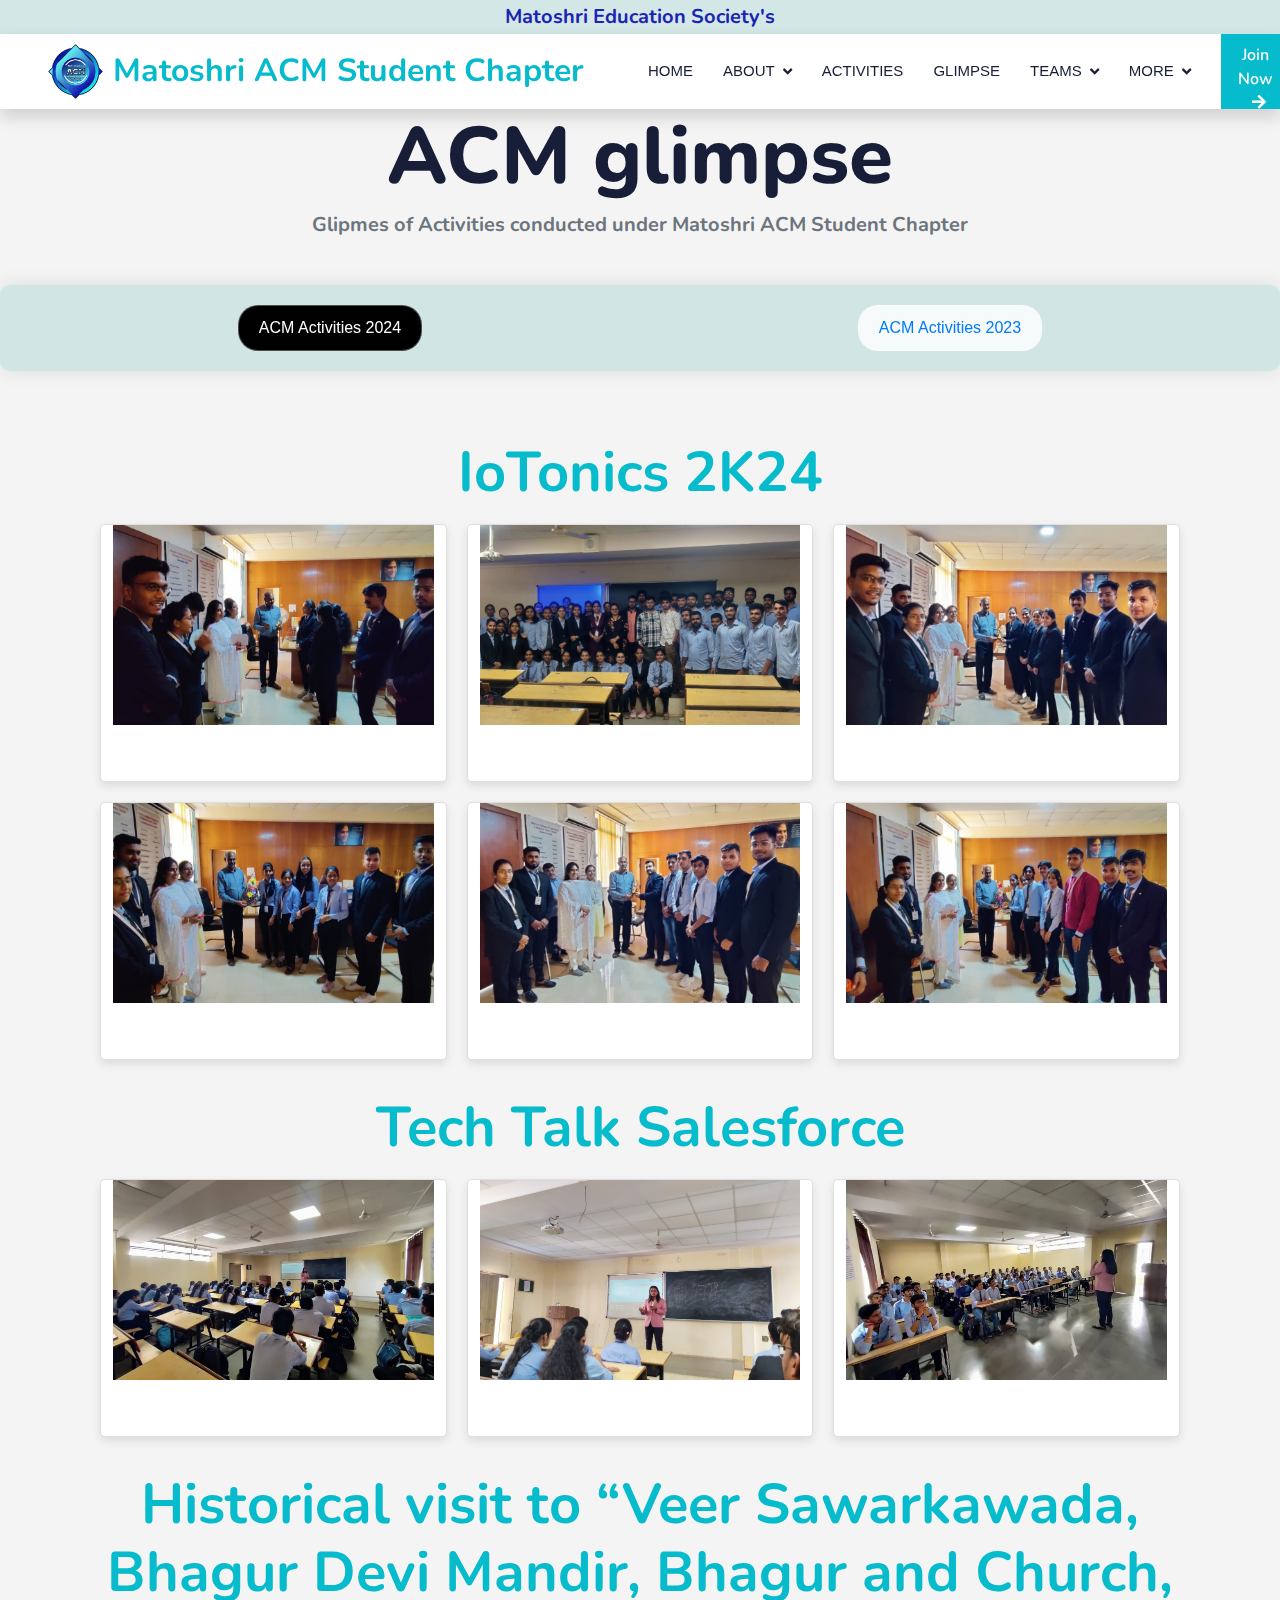
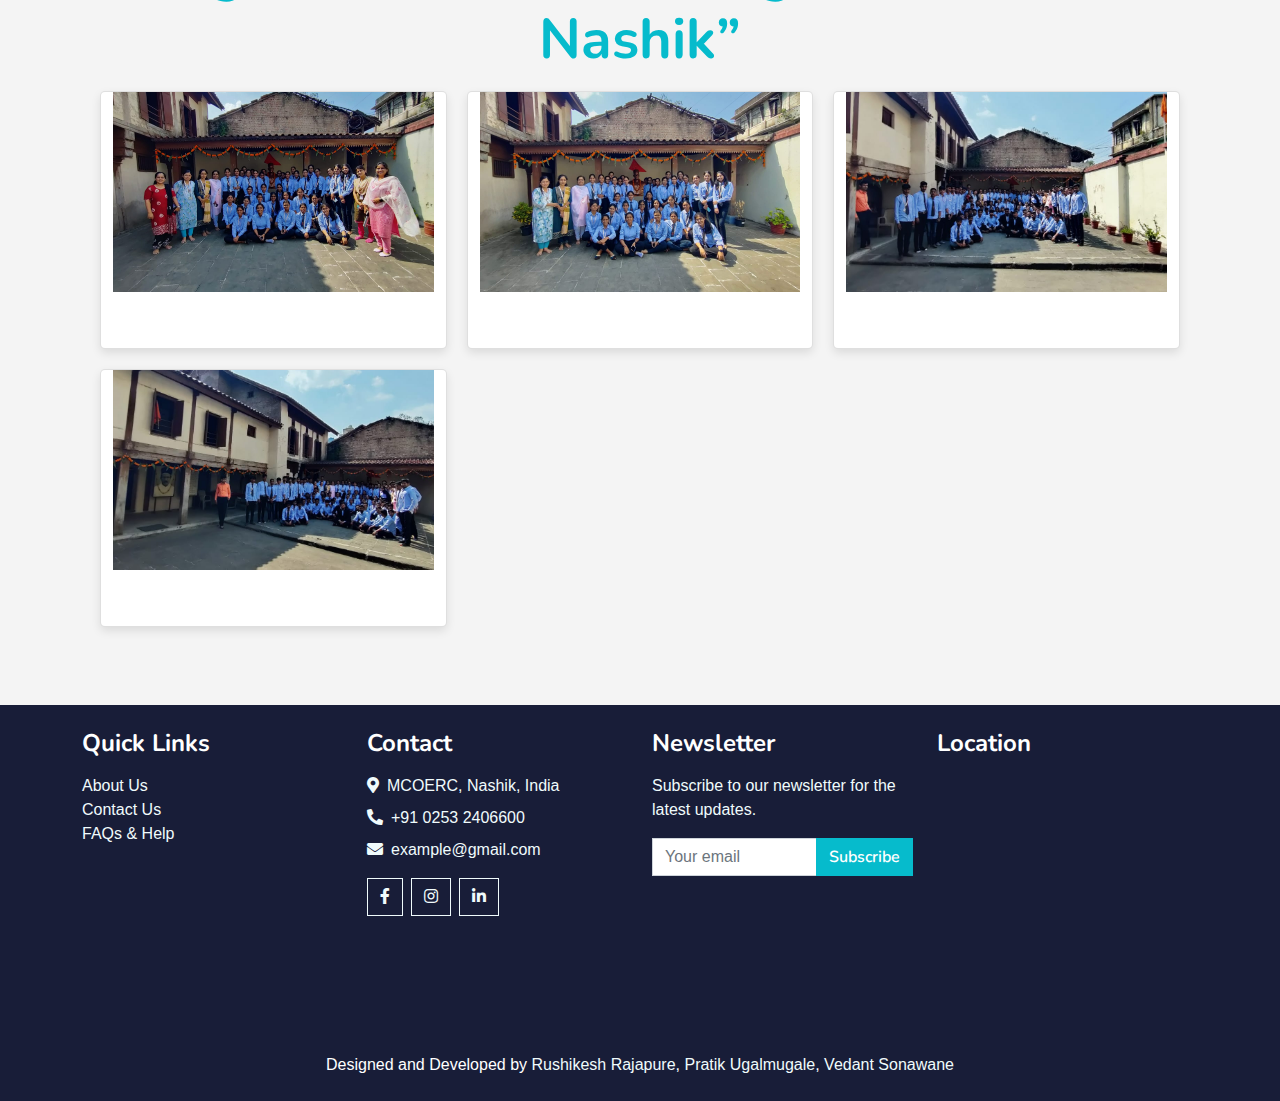
<file: gallery.html>
<!DOCTYPE html>
<html lang="en">

<head>
    <meta charset="utf-8">
    <title>Mastoshri ACM Student Chapter</title>
    <meta content="width=device-width, initial-scale=1.0" name="viewport">
    <meta content="" name="keywords">
    <meta content="" name="description">

    <!-- Google Web Fonts -->
    <link rel="preconnect" href="https://fonts.googleapis.com">
    <link rel="preconnect" href="https://fonts.gstatic.com" crossorigin>
    <link
        href="https://fonts.googleapis.com/css2?family=Heebo:wght@400;500;600&family=Nunito:wght@600;700;800&display=swap"
        rel="stylesheet">

    <!-- Icon Font Stylesheet -->
    <link href="https://cdnjs.cloudflare.com/ajax/libs/font-awesome/5.10.0/css/all.min.css" rel="stylesheet">
    <link href="https://cdn.jsdelivr.net/npm/bootstrap-icons@1.4.1/font/bootstrap-icons.css" rel="stylesheet">

    <!-- Libraries Stylesheet -->
    <link href="lib/animate/animate.min.css" rel="stylesheet">
    <link href="lib/owlcarousel/assets/owl.carousel.min.css" rel="stylesheet">
    <!-- Customized Bootstrap Stylesheet -->
    <link href="css/bootstrap.min.css" rel="stylesheet">

    <!-- Template Stylesheet -->
    <link href="css/style.css" rel="stylesheet">


    <style>
        body {
            font-family: 'Arial', sans-serif;
            margin: 0;
            padding: 0;
            min-height: 100vh;
            background-color: #f4f4f4;
        }

        #sidebar {
            display: flex;
            padding: 20px;
            border-radius: 10px;
            background: #d1e5e5;
            /* Semi-transparent white background */
            backdrop-filter: blur(10px);
            /* Blur effect for glass-like appearance */
            box-shadow: 0 0 20px rgba(0, 0, 0, 0.1);
            /* Soft shadow for depth */
        }

        #sidebar h2 {
            font-size: 1.5rem;
            /* Larger font size for headings */
            color: #333;
            /* Dark gray text color */
        }

        .year {
            display: block;
            padding: 10px 20px;
            margin: auto;
            background-color: rgba(255, 255, 255, 0.8);
            /* Lighter semi-transparent white on hover */
            color: #007bff;

            /* Semi-transparent white background */
            border: 1px solid rgba(255, 255, 255, 0.3);
            /* Semi-transparent border */
            border-radius: 20px;

            /* Dark gray text color */
            text-decoration: none;
            transition: background-color 0.3s ease, color 0.3s ease, transform 0.3s ease;
            /* Smooth transitions */
            cursor: pointer;
        }

        .active-links {
            background-color: black;
            color: white;
        }

        .year:hover {
            transform: translateY(-2px);
            /* Move up slightly on hover */
        }




        #content {
            display: flex;
            flex-wrap: wrap;
            justify-content: flex-start;
            align-items: flex-start;
            padding: 20px;
        }

        .card-container {
            text-align: center;
            /* Center the event name */
        }

        .card-container h3 {
            font-size: 24px;
            margin-top: 20px;
            margin-bottom: 10px;
        }

        .event-title {
            color: #06bbcc !important;
            font-size: 3.5rem;
            text-align: center;
        }

        .event-group {
            display: flex;
            flex-wrap: wrap;
            justify-content: center;
            gap: 20px;
            /* Add gap between images */
            margin-top: 10px;
            /* Add some space between event name and images */
        }

        .card {
            width: calc(33.33% - 20px);
            margin: 10px;
            background-color: #fff;
            box-shadow: 0px 4px 10px rgba(0, 0, 0, 0.1);
            border-radius: 5px;
            overflow: hidden;
            transition: transform 0.4s ease;
        }

        .card img {
            width: 100%;
            height: 200px;
            object-fit: cover;
            object-position: center;
            transition: transform 0.3s ease;
        }

        .card:hover img {
            transform: scale(1.05);
        }


        .card-content {
            padding: 20px;
        }

        .card-description {
            margin-top: 10px;
            font-size: 14px;
            color: #666;
        }

        @media screen and (max-width: 768px) {
            .event-group {
                flex-direction: column;
                /* Change to column layout on smaller screens */
                align-items: center;
                /* Center items in column */
            }

            .card {
                width: calc(50% - 20px);
            }
        }
    </style>
</head>

<body>
    <div class="topbar" style="background: #d3e7e7; padding: 5px; margin: 0;">
        <h2 style="font-size: 20px; color: #1924b4; text-align: center; margin: 0;">Matoshri Education Society's</h2>
    </div>

    <nav class="navbar navbar-expand-lg bg-white navbar-light shadow sticky-top p-0">
        <a href="index.html" class="navbar-brand d-flex align-items-center px-4 px-lg-5">
            <img style="width: 55px; margin-right: 10px;" src="./img/logo.png" alt="ACM">
            <h2 style="color: #59d8e9;" class="m-0 text-primary"> Matoshri ACM Student Chapter</h2>
        </a>
        <button type="button" class="navbar-toggler me-4" data-bs-toggle="collapse" data-bs-target="#navbarCollapse">
            <span class="navbar-toggler-icon"></span>
        </button>
        <div class="collapse navbar-collapse" id="navbarCollapse">
            <div class="navbar-nav ms-auto p-4 p-lg-0">
                <a href="index.html" class="nav-item nav-link">Home</a>
                <div class="nav-item dropdown">
                    <a href="#" class="nav-link dropdown-toggle" data-bs-toggle="dropdown">About</a>
                    <div class="dropdown-menu fade-down m-0">
                        <a href="about_acm.html" class="dropdown-item">About ACM</a>
                        <a href="about_masc.html" class="dropdown-item">About Matoshri ACM</a>
                    </div>
                </div>
                <a href="activities.html" class="nav-item nav-link">Activities</a>
                <a href="gallery.html" class="nav-item nav-link">glimpse</a>
                <div class="nav-item dropdown">
                    <a href="#" class="nav-link dropdown-toggle" data-bs-toggle="dropdown">Teams</a>
                    <div class="dropdown-menu fade-down m-0">
                        <a href="team.html" class="dropdown-item">Matoshri ACM</a>
                        <a href="#" class="dropdown-item">ACM-W</a>
                    </div>
                </div>
                <div class="nav-item dropdown">
                    <a href="#" class="nav-link dropdown-toggle" data-bs-toggle="dropdown">More</a>
                    <div class="dropdown-menu fade-down m-0">
                        <a href="./assets/Newsletter final.pdf" target="_blank" class="dropdown-item"> Newsletter</a>
                        <a href="https://forms.gle/Qf132gGdM9QXYKGn6" class="dropdown-item">Contact-us</a>
                    </div>
                </div>
            </div>
            <a href="join.html" class="btn btn-primary py-2 px-3 d-none d-lg-inline-block">Join Now <i
                    class="fa fa-arrow-right ms-2"></i></a>
        </div>
    </nav>



    <div class="text-center">
        <h1 class="display-1">ACM glimpse</h1>
        <h5 class="mb-5 text-muted">Glipmes of Activities conducted under Matoshri ACM Student Chapter </h5>
    </div>



    <div id="sidebar">

        <a class="year active-links" onclick="showPhotos('2024')">ACM Activities 2024</a>
        <a class="year" onclick="showPhotos('2023')">ACM Activities 2023</a>
        
        <!-- Add more years as needed -->
    </div>

    <div class="container py-5">

        <div id="content" class="row g-4 event-item wow fadeIn" data-wow-delay="0.1s">
            <!-- Event photos will be dynamically added here -->
        </div>
    </div>


    <!-- Footer Start -->
    <footer class="bg-dark text-light py-4">
        <div class="container">
            <div class="row">
                <div class="col-lg-3 col-md-6 mb-4">
                    <h4 class="text-white mb-3">Quick Links</h4>
                    <ul class="list-unstyled">
                        <li><a href="team.html" class="text-light">About Us</a></li>
                        <li><a href="#" class="text-light">Contact Us</a></li>
                        <li><a href="#" class="text-light">FAQs & Help</a></li>
                    </ul>
                </div>
                <div class="col-lg-3 col-md-6 mb-4">
                    <h4 class="text-white mb-3">Contact</h4>
                    <p class="mb-2"><i class="fas fa-map-marker-alt me-2"></i>MCOERC, Nashik, India</p>
                    <p class="mb-2"><i class="fas fa-phone-alt me-2"></i>+91 0253 2406600</p>
                    <p class="mb-2"><i class="fas fa-envelope me-2"></i>example@gmail.com</p>
                    <div class="d-flex pt-2">
                        <a href="#" class="btn btn-outline-light btn-social me-2"><i class="fab fa-facebook-f"></i></a>
                        <a href="#" class="btn btn-outline-light btn-social me-2"><i class="fab fa-instagram"></i></a>
                        <a href="#" class="btn btn-outline-light btn-social"><i class="fab fa-linkedin-in"></i></a>
                    </div>
                </div>
                <div class="col-lg-3 col-md-6 mb-4">
                    <h4 class="text-white mb-3">Newsletter</h4>
                    <p class="mb-3">Subscribe to our newsletter for the latest updates.</p>
                    <div class="input-group">
                        <input type="email" class="form-control" placeholder="Your email" aria-label="Your email"
                            aria-describedby="basic-addon2">
                        <button class="btn btn-primary" type="button">Subscribe</button>
                    </div>
                </div>
                <div class="col-lg-3 col-md-6 mb-4">
                    <h4 class="text-white mb-3">Location</h4>
                    <iframe
                        src="https://www.google.com/maps/embed?pb=!1m14!1m8!1m3!1d14997.720516995343!2d73.9106!3d19.9904543!3m2!1i1024!2i768!4f13.1!3m3!1m2!1s0x3bddc0eac0935aab%3A0xbf2108ae5c1a3118!2sMatoshri%20College%20Of%20Engineering%20%26%20Research%20Centre%2C%20Eklhare%2C%20Nashik!5e0!3m2!1sen!2sin!4v1710741063478!5m2!1sen!2sin"
                        width="100%" height="200" style="border:0;" allowfullscreen="" loading="lazy"></iframe>
                </div>
            </div>
        </div>
        <div class="text-center mt-5">
            <p class="text-white mb-0">Designed and Developed by <a
                    href="www.linkedin.com/in/rushikesh-rajapure-9b411b1ba" class="text-light">Rushikesh Rajapure</a>,
                <a href="#" class="text-light">Pratik Ugalmugale</a>, <a href="#" class="text-light">Vedant Sonawane</a>
            </p>
        </div>
    </footer>
    <!-- Footer End -->

    <script>
        const photosByYear = {
            '2024': [
                
                
                { src: 'img/gallery/glimbs/iot 2024 (1).jpg', title: 'IoTonics 2K24 ' },,
                { src: 'img/gallery/glimbs/iot 2024 (2).jpg', title: 'IoTonics 2K24 ' },
                { src: 'img/gallery/glimbs/iot 2024 (3).jpg', title: 'IoTonics 2K24 ' },
                { src: 'img/gallery/glimbs/iot 2024 (4).jpg', title: 'IoTonics 2K24 ' },
                { src: 'img/gallery/glimbs/iot 2024 (5).jpg', title: 'IoTonics 2K24 ' },
                { src: 'img/gallery/glimbs/iot 2024 (6).jpg', title: 'IoTonics 2K24 ' },
                
                { src: 'img/gallery/glimbs/salesforce (1).jpg', title: 'Tech Talk Salesforce' },
                { src: 'img/gallery/glimbs/salesforce (2).jpg', title: 'Tech Talk Salesforce' },
                { src: 'img/gallery/glimbs/salesforce (3).jpg', title: 'Tech Talk Salesforce' },

                { src: 'img/gallery/glimbs/sevisit (1).jpg', title: 'Historical visit to “Veer Sawarkawada, Bhagur Devi Mandir, Bhagur and Church, Nashik”' },
                { src: 'img/gallery/glimbs/sevisit (2).jpg', title: 'Historical visit to “Veer Sawarkawada, Bhagur Devi Mandir, Bhagur and Church, Nashik”' },
                { src: 'img/gallery/glimbs/sevisit (3).jpg', title: 'Historical visit to “Veer Sawarkawada, Bhagur Devi Mandir, Bhagur and Church, Nashik”' },
                { src: 'img/gallery/glimbs/sevisit.jpg', title: 'Historical visit to “Veer Sawarkawada, Bhagur Devi Mandir, Bhagur and Church, Nashik”' },
            ],

            '2023': [
                { src: 'img/gallery/glimbs/cyber (1).jpg', title: 'Tech Talk Cyber Security' },
                { src: 'img/gallery/glimbs/cyber (2).jpg', title: 'Tech Talk Cyber Security' },
                { src: 'img/gallery/glimbs/cyber (3).jpg', title: 'Tech Talk Cyber Security' },
                { src: 'img/gallery/glimbs/cyber (4).jpg', title: 'Tech Talk Cyber Security' },

                { src: 'img/gallery/glimbs/iotonics2023 (1).jpg', title: 'IoTonics 2023 ' },
                { src: 'img/gallery/glimbs/iotonics2023 (2).jpg', title: 'IoTonics 2023 ' },
                { src: 'img/gallery/glimbs/iotonics2023 (3).jpg', title: 'IoTonics 2023 ' },
                { src: 'img/gallery/glimbs/iotonics2023 (4).jpg', title: 'IoTonics 2023 ' },
                { src: 'img/gallery/glimbs/iotonics2023 (5).jpg', title: 'IoTonics 2023 ' },
                { src: 'img/gallery/glimbs/iotonics2023 (6).jpg', title: 'IoTonics 2023 ' },
                { src: 'img/gallery/glimbs/iotonics2023 (7).jpg', title: 'IoTonics 2023 ' },
                { src: 'img/gallery/glimbs/iotonics2023 (8).jpg', title: 'IoTonics 2023 ' },
                { src: 'img/gallery/glimbs/iotonics2023 (9).jpg', title: 'IoTonics 2023 ' },
                { src: 'img/gallery/glimbs/iotonics2023 (10).jpg', title: 'IoTonics 2023 ' },
                { src: 'img/gallery/glimbs/iotonics2023 (11).jpg', title: 'IoTonics 2023 ' },
                { src: 'img/gallery/glimbs/iotonics2023 (12).jpg', title: 'IoTonics 2023 ' },
                { src: 'img/gallery/glimbs/iotonics2023 (13).jpg', title: 'IoTonics 2023 ' },
                { src: 'img/gallery/glimbs/iotonics2023.jpg', title: 'IoTonics 2023 ' },
                
                { src: 'img/gallery/glimbs/posh (1).jpg', title: 'PoSH (Prevention of sexual harassment) act and Safe Workplaces' },
                { src: 'img/gallery/glimbs/posh (2).jpg', title: 'PoSH (Prevention of sexual harassment) act and Safe Workplaces' },
                { src: 'img/gallery/glimbs/posh (3).jpg', title: 'PoSH (Prevention of sexual harassment) act and Safe Workplaces' },
                { src: 'img/gallery/glimbs/posh (4).jpg', title: 'PoSH (Prevention of sexual harassment) act and Safe Workplaces' },
                { src: 'img/gallery/glimbs/posh (5).jpg', title: 'PoSH (Prevention of sexual harassment) act and Safe Workplaces' },
                { src: 'img/gallery/glimbs/posh (6).jpg', title: 'PoSH (Prevention of sexual harassment) act and Safe Workplaces' },
                { src: 'img/gallery/glimbs/posh (7).jpg', title: 'PoSH (Prevention of sexual harassment) act and Safe Workplaces' },
                { src: 'img/gallery/glimbs/posh (8).jpg', title: 'PoSH (Prevention of sexual harassment) act and Safe Workplaces' },
                { src: 'img/gallery/glimbs/posh (9).jpg', title: 'PoSH (Prevention of sexual harassment) act and Safe Workplaces' },
                { src: 'img/gallery/glimbs/posh.jpg', title: 'PoSH (Prevention of sexual harassment) act and Safe Workplaces' },

                { src: 'img/gallery/glimbs/projectmine (1).jpg', title: 'ProjectMine' },
                { src: 'img/gallery/glimbs/projectmine (2).jpg', title: 'ProjectMine' },
                { src: 'img/gallery/glimbs/projectmine (3).jpg', title: 'ProjectMine' },
                { src: 'img/gallery/glimbs/projectmine (4).jpg', title: 'ProjectMine' },
                { src: 'img/gallery/glimbs/projectmine (5).jpg', title: 'ProjectMine' },
                { src: 'img/gallery/glimbs/projectmine (6).jpg', title: 'ProjectMine' },
                { src: 'img/gallery/glimbs/projectmine (7).jpg', title: 'ProjectMine' },
                { src: 'img/gallery/glimbs/projectmine (8).jpg', title: 'ProjectMine' },
                { src: 'img/gallery/glimbs/projectmine (9).jpg', title: 'ProjectMine' },

                { src: 'img/gallery/glimbs/trimbak (1).jpg', title: 'VISIT TO BALIKASHRAM, TRIMBAKEHSWAR' },
                { src: 'img/gallery/glimbs/trimbak (2).jpg', title: 'VISIT TO BALIKASHRAM, TRIMBAKEHSWAR' },
                { src: 'img/gallery/glimbs/trimbak (3).jpg', title: 'VISIT TO BALIKASHRAM, TRIMBAKEHSWAR' },

            ],

            // Add more years and their respective photo details as needed
        };
    
        document.addEventListener("DOMContentLoaded", function () {
            // Show photos for the initial year (2024)
            showPhotos('2024');
    
            // Add event listeners to year links
            var tabLinks = document.getElementsByClassName("year");
            for (var i = 0; i < tabLinks.length; i++) {
                tabLinks[i].addEventListener("click", function (event) {
                    // Get the year from the clicked link's text content
                    var year = event.target.textContent.trim().split(" ")[2];
                    // Show photos for the selected year
                    showPhotos(year);
                });
            }
        });
    
        function showPhotos(year) {
            const contentDiv = document.getElementById('content');
            contentDiv.innerHTML = ''; // Clear previous content
    
            const photos = photosByYear[year];
            if (photos) {
                // Group photos by event name
                const groupedPhotos = {};
                photos.forEach(photo => {
                    if (!groupedPhotos[photo.title]) {
                        groupedPhotos[photo.title] = [];
                    }
                    groupedPhotos[photo.title].push(photo);
                });
    
                // Iterate over grouped photos and display them
                Object.keys(groupedPhotos).forEach(eventName => {
                    const eventPhotos = groupedPhotos[eventName];
                    const eventTitle = document.createElement('h3');
                    eventTitle.classList.add('event-title')
                    eventTitle.textContent = eventName;
                    contentDiv.appendChild(eventTitle);
    
                    eventPhotos.forEach(photo => {
                        const cardDiv = document.createElement('div');
                        cardDiv.classList.add('card');
                        const img = document.createElement('img');
                        img.src = photo.src;
                        const cardContent = document.createElement('div');
                        cardContent.classList.add('card-content');
                        const description = document.createElement('p');
                        description.classList.add('card-description');
                        // description.textContent = photo.description; // Commented out because description property is not defined
                        cardContent.appendChild(description);
                        cardDiv.appendChild(img);
                        cardDiv.appendChild(cardContent);
                        contentDiv.appendChild(cardDiv);
                    });
                });
            }
    
            // Highlight the selected year link
            var tabLinks = document.getElementsByClassName("year");
            for (var i = 0; i < tabLinks.length; i++) {
                tabLinks[i].classList.remove("active-links");
                if (tabLinks[i].textContent.includes(year)) {
                    tabLinks[i].classList.add("active-links");
                }
            }
        }
    </script>
    

</html>
</file>
<file: css/style.css>
/********** Template CSS **********/
:root {
  --primary: #06BBCC;
  --light: #F0FBFC;
  --dark: #181d38;
}

.fw-medium {
  font-weight: 600 !important;
}

.fw-semi-bold {
  font-weight: 700 !important;
}

.back-to-top {
  position: fixed;
  display: none;
  right: 45px;
  bottom: 45px;
  z-index: 99;
}


/*** Spinner ***/
#spinner {
  opacity: 0;
  visibility: hidden;
  transition: opacity .5s ease-out, visibility 0s linear .5s;
  z-index: 99999;
}

#spinner.show {
  transition: opacity .5s ease-out, visibility 0s linear 0s;
  visibility: visible;
  opacity: 1;
}


/*** Button ***/
.btn {
  font-family: 'Nunito', sans-serif;
  font-weight: 600;
  transition: .5s;
}

.btn.btn-primary,
.btn.btn-secondary {
  color: #FFFFFF;
}

.btn-square {
  width: 38px;
  height: 38px;
}

.btn-sm-square {
  width: 32px;
  height: 32px;
}

.btn-lg-square {
  width: 48px;
  height: 48px;
}

.btn-square,
.btn-sm-square,
.btn-lg-square {
  padding: 0;
  display: flex;
  align-items: center;
  justify-content: center;
  font-weight: normal;
  border-radius: 0px;
}


/*** Navbar ***/
.navbar .dropdown-toggle::after {
  border: none;
  content: "\f107";
  font-family: "Font Awesome 5 Free";
  font-weight: 900;
  vertical-align: middle;
  margin-left: 8px;
}

.navbar-light .navbar-nav .nav-link {
  margin-right: 30px;
  padding: 25px 0;
  color: #FFFFFF;
  font-size: 15px;
  text-transform: uppercase;
  outline: none;
}

.navbar-light .navbar-nav .nav-link:hover,
.navbar-light .navbar-nav .nav-link.active {
  color: var(--primary);
}

@media (max-width: 991.98px) {
  .navbar-light .navbar-nav .nav-link  {
      margin-right: 0;
      padding: 10px 0;
  }

  .navbar-light .navbar-nav {
      border-top: 1px solid #EEEEEE;
  }
}

.navbar-light .navbar-brand,
.navbar-light a.btn {
  height: 75px;
}

.navbar-light .navbar-nav .nav-link {
  color: var(--dark);
  font-weight: 500;
}

.navbar-light.sticky-top {
  top: -100px;
  transition: .5s;
}

@media (min-width: 992px) {
  .navbar .nav-item .dropdown-menu {
      display: block;
      margin-top: 0;
      opacity: 0;
      visibility: hidden;
      transition: .5s;
  }

  .navbar .dropdown-menu.fade-down {
      top: 100%;
      transform: rotateX(-75deg);
      transform-origin: 0% 0%;
  }

  .navbar .nav-item:hover .dropdown-menu {
      top: 100%;
      transform: rotateX(0deg);
      visibility: visible;
      transition: .5s;
      opacity: 1;
  }
}


/*** Header carousel ***/
@media (max-width: 768px) {
  .header-carousel .owl-carousel-item {
      position: relative;
      min-height: 500px;
  }
  
  .header-carousel .owl-carousel-item img {
      position: absolute;
      width: 100%;
      height: 100%;
      object-fit: cover;
  }
}

.owl-nav{
  display: none;
}
.header-carousel .owl-nav {
  position: absolute;
  top: 50%;
  right: 8%;
  transform: translateY(-50%);
  /* display: flex;. */
  flex-direction: column;
}

.header-carousel .owl-nav .owl-prev,
.header-carousel .owl-nav .owl-next {
  margin: 7px 0;
  width: 45px;
  height: 45px;
  display: flex;
  align-items: center;
  justify-content: center;
  color: #FFFFFF;
  background: transparent;
  border: 1px solid #FFFFFF;
  font-size: 22px;
  transition: .5s;
}

.header-carousel .owl-nav .owl-prev:hover,
.header-carousel .owl-nav .owl-next:hover {
  background: var(--primary);
  border-color: var(--primary);
}

.page-header {
  background: linear-gradient(rgba(24, 29, 56, .7), rgba(24, 29, 56, .7)), url(../img/carousel-1.jpg);
  background-position: center center;
  background-repeat: no-repeat;
  background-size: cover;
}

.page-header-inner {
  background: rgba(15, 23, 43, .7);
}



.breadcrumb-item + .breadcrumb-item::before {
  color: var(--light);
}


/*** Section Title ***/
.section-title {
  position: relative;
  display: inline-block;
  text-transform: uppercase;
}

.section-title::before {
  position: absolute;
  content: "";
  width: calc(100% + 80px);
  height: 2px;
  top: 4px;
  left: -40px;
  background: var(--primary);
  z-index: -1;
}

.section-title::after {
  position: absolute;
  content: "";
  width: calc(100% + 120px);
  height: 2px;
  bottom: 5px;
  left: -60px;
  background: var(--primary);
  z-index: -1;
}

.section-title.text-start::before {
  width: calc(100% + 40px);
  left: 0;
}

.section-title.text-start::after {
  width: calc(100% + 60px);
  left: 0;
}


/*** Service ***/
.service-item {
  background: var(--light);
  transition: .5s;
}

.service-item:hover {
  margin-top: -10px;
  background: var(--primary);
}

.service-item * {
  transition: .5s;
}

.service-item:hover * {
  color: var(--light) !important;
}


/*** Categories & Courses ***/
.category img,
.course-item img {
  transition: .5s;
}

.category a:hover img,
.course-item:hover img {
  transform: scale(1.1);
}


/*** Team ***/
.team-item img {
  transition: .5s;
}

.team-item:hover img {
  transform: scale(1.1);
}


/*** Testimonial ***/
.testimonial-carousel::before {
  position: absolute;
  content: "";
  top: 0;
  left: 0;
  height: 100%;
  width: 0;
  background: linear-gradient(to right, rgba(255, 255, 255, 1) 0%, rgba(255, 255, 255, 0) 100%);
  z-index: 1;
}

.testimonial-carousel::after {
  position: absolute;
  content: "";
  top: 0;
  right: 0;
  height: 100%;
  width: 0;
  background: linear-gradient(to left, rgba(255, 255, 255, 1) 0%, rgba(255, 255, 255, 0) 100%);
  z-index: 1;
}

@media (min-width: 768px) {
  .testimonial-carousel::before,
  .testimonial-carousel::after {
      width: 200px;
  }
}

@media (min-width: 992px) {
  .testimonial-carousel::before,
  .testimonial-carousel::after {
      width: 300px;
  }
}

.testimonial-carousel .owl-item .testimonial-text,
.testimonial-carousel .owl-item.center .testimonial-text * {
  transition: .5s;
}

.testimonial-carousel .owl-item.center .testimonial-text {
  background: var(--primary) !important;
}

.testimonial-carousel .owl-item.center .testimonial-text * {
  color: #FFFFFF !important;
}

.testimonial-carousel .owl-dots {
  margin-top: 24px;
  display: flex;
  align-items: flex-end;
  justify-content: center;
}

.testimonial-carousel .owl-dot {
  position: relative;
  display: inline-block;
  margin: 0 5px;
  width: 15px;
  height: 15px;
  border: 1px solid #CCCCCC;
  transition: .5s;
}

.testimonial-carousel .owl-dot.active {
  background: var(--primary);
  border-color: var(--primary);
}


/*** Footer ***/
.footer .btn.btn-social {
  margin-right: 5px;
  width: 35px;
  height: 35px;
  display: flex;
  align-items: center;
  justify-content: center;
  color: var(--light);
  font-weight: normal;
  border: 1px solid #FFFFFF;
  border-radius: 35px;
  transition: .3s;
}

.footer .btn.btn-social:hover {
  color: var(--primary);
}

.footer .btn.btn-link {
  display: block;
  margin-bottom: 5px;
  padding: 0;
  text-align: left;
  color: #FFFFFF;
  font-size: 15px;
  font-weight: normal;
  text-transform: capitalize;
  transition: .3s;
}

.footer .btn.btn-link::before {
  position: relative;
  content: "\f105";
  font-family: "Font Awesome 5 Free";
  font-weight: 900;
  margin-right: 10px;
}

.footer .btn.btn-link:hover {
  letter-spacing: 1px;
  box-shadow: none;
}

.footer .copyright {
  padding: 25px 0;
  font-size: 15px;
  border-top: 1px solid rgba(256, 256, 256, .1);
}

.footer .copyright a {
  color: var(--light);
}

.footer .footer-menu a {
  margin-right: 15px;
  padding-right: 15px;
  border-right: 1px solid rgba(255, 255, 255, .1);
}

.footer .footer-menu a:last-child {
  margin-right: 0;
  padding-right: 0;
  border-right: none;
}

.ag-format-container {
  width: 1142px;
  margin: 0 auto;
}

.ag-courses_box {
  display: -webkit-box;
  display: -ms-flexbox;
  display: flex;
  -webkit-box-align: start;
  -ms-flex-align: start;
  align-items: flex-start;
  -ms-flex-wrap: wrap;
  flex-wrap: wrap;

  padding: 50px 0;
}
.ag-courses_item {
  -ms-flex-preferred-size: calc(33.33333% - 30px);
  flex-basis: calc(33.33333% - 30px);

  margin: 0 15px 30px;
  box-shadow: 4px -3px 16px 0px #06bbcc5c;
  overflow: hidden;

  border-radius: 28px;
}
.ag-courses-item_link {
  display: block;
  padding: 30px 20px;
  background-color: #ffffff;
  color: #181d38;
  overflow: hidden;

  position: relative;
}
.ag-courses-item_link:hover,
.ag-courses-item_link:hover .ag-courses-item_date {
  text-decoration: none;
  color: #FFF;
}
.ag-courses-item_link:hover .ag-courses-item_bg {
  -webkit-transform: scale(10);
  -ms-transform: scale(10);
  transform: scale(10);
}
.ag-courses-item_title {
  min-height: 87px;
  margin: 0 0 25px;

  overflow: hidden;

  font-weight: bold;
  font-size: 30px;
  color: #000000;

  z-index: 2;
  position: relative;
}
.ag-courses-item_date-box {
  font-size: 18px;
  color: #000000;
  
  z-index: 2;
  position: relative;
}
.ag-courses-item_bg {
  height: 128px;
  width: 128px;
  background-color: #06BBCC;

  z-index: 1;
  position: absolute;
  top: -75px;
  right: -75px;

  border-radius: 50%;

  -webkit-transition: all .5s ease;
  -o-transition: all .5s ease;
  transition: all .5s ease;
}
.ag-courses_item:nth-child(2n) .ag-courses-item_bg {
  background-color: #06BBCC;
}
.ag-courses_item:nth-child(3n) .ag-courses-item_bg {
  background-color: #06BBCC;
}
.ag-courses_item:nth-child(4n) .ag-courses-item_bg {
  background-color: #06BBCC;
}
.ag-courses_item:nth-child(5n) .ag-courses-item_bg {
  background-color: #06BBCC;
}
.ag-courses_item:nth-child(6n) .ag-courses-item_bg {
  background-color: #06BBCC;
}



@media only screen and (max-width: 979px) {
  .ag-courses_item {
    -ms-flex-preferred-size: calc(50% - 30px);
    flex-basis: calc(50% - 30px);
  }
  .ag-courses-item_title {
    font-size: 24px;
  }
}

@media only screen and (max-width: 767px) {
  .ag-format-container {
    width: 96%;
  }

}
@media only screen and (max-width: 639px) {
  .ag-courses_item {
    -ms-flex-preferred-size: 100%;
    flex-basis: 100%;
  }
  .ag-courses-item_title {
    min-height: 72px;
    line-height: 1;

    font-size: 24px;
  }
  .ag-courses-item_link {
    padding: 22px 40px;
  }
  .ag-courses-item_date-box {
    font-size: 16px;
    }
  }

/* Year panel styles */
.years-panel {
  background-color: #f8f9fa;
  padding: 20px;
  border-right: 1px solid #dee2e6;
}

.year-list {
  list-style-type: none;
  padding: 0;
}

.year-list li {
  cursor: pointer;
  margin-bottom: 10px;
  font-size: 18px;
  color: #333;
  transition: color 0.3s ease;
}

.year-list li:hover {
  color: #007bff;
}

/* Photo card styles */
.photos-container {
  display: flex;
  flex-wrap: wrap;
  gap: 20px;
}

.photo-card {
  width: calc(33.33% - 20px); /* Adjust as needed for the number of cards per row */
  background-color: #fff;
  box-shadow: 0px 0px 10px rgba(0, 0, 0, 0.1);
  border-radius: 10px;
  overflow: hidden;
}

.photo-card img {
  width: 100%;
  height: auto;
  display: block;
  border-radius: 10px 10px 0 0;
}

.photo-card p {
  padding: 10px;
  font-size: 14px;
  color: #666;
}
</file>
